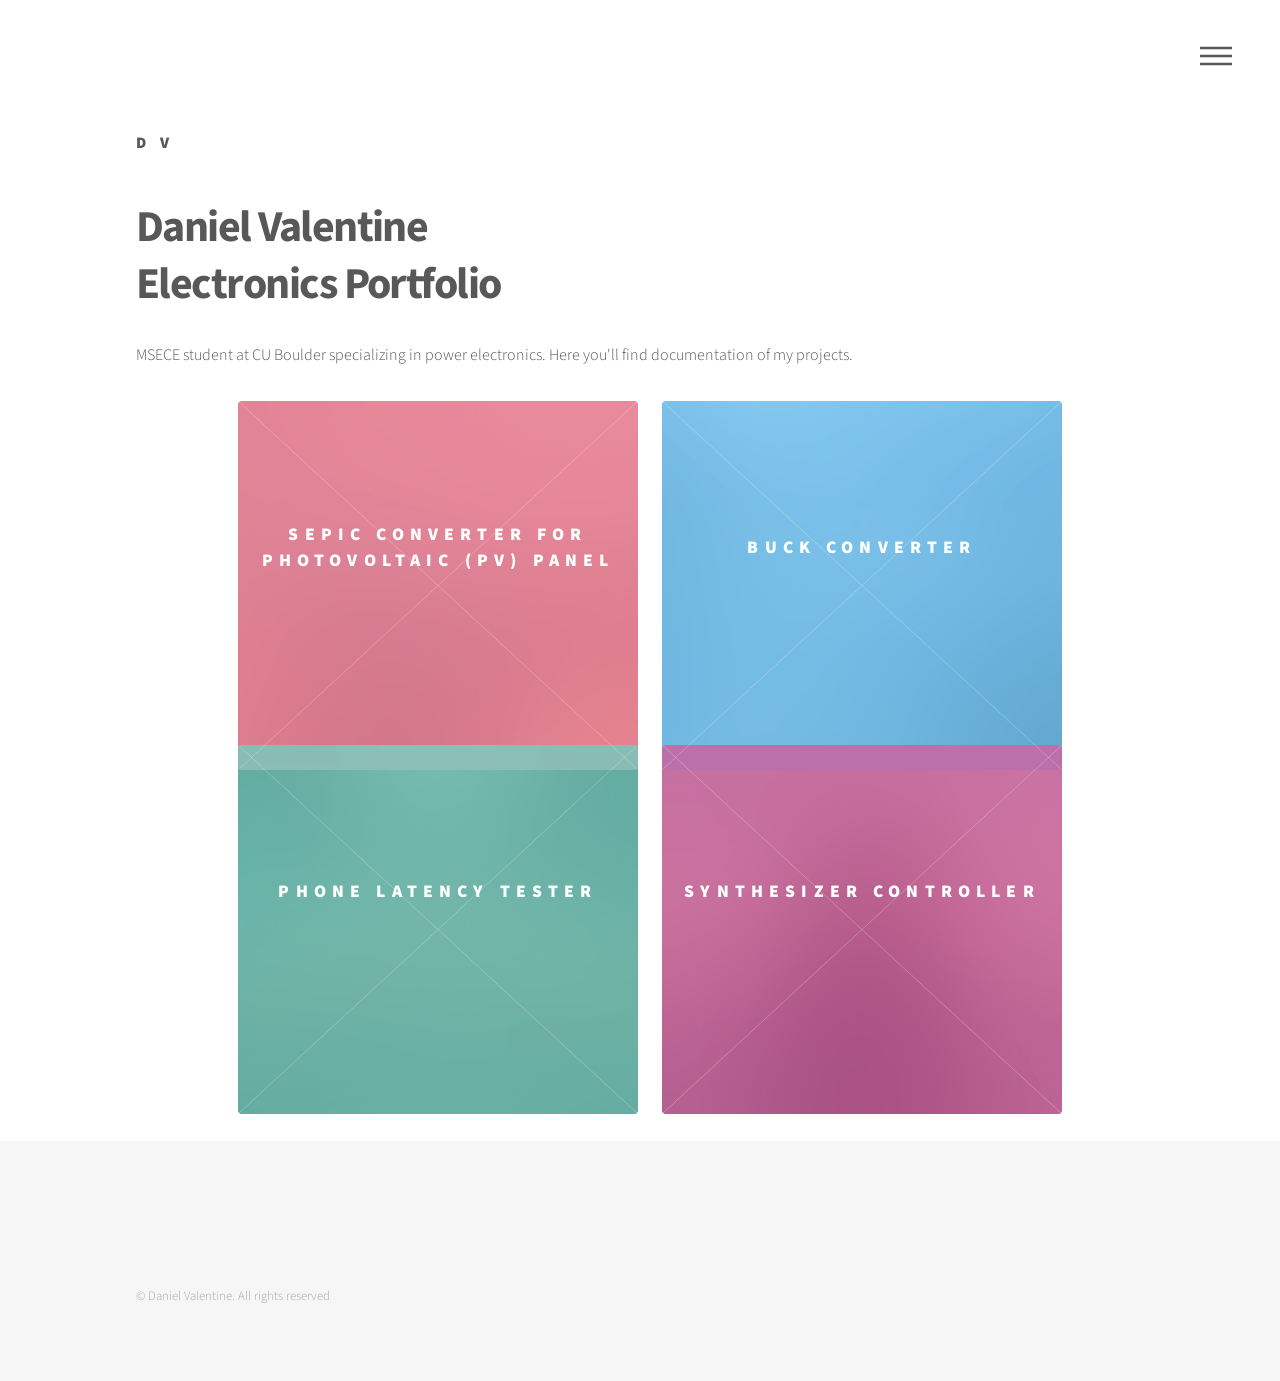
<file: index.html>
<!DOCTYPE HTML>
<html>
	<head>
		<title>Daniel Valentine | Electronics Portfolio</title>
		<meta charset="utf-8" />
		<meta name="viewport" content="width=device-width, initial-scale=1, user-scalable=no" />
		<link rel="stylesheet" href="assets/css/main.css" />
		<noscript><link rel="stylesheet" href="assets/css/noscript.css" /></noscript>
	</head>
	<body class="is-preload">
		<div id="wrapper">

			<header id="header">
				<div class="inner">
					<a href="index.html" class="logo"><span class="title">D V</span></a>
					<nav>
						<ul>
							<li><a href="#menu">Menu</a></li>
						</ul>
					</nav>
				</div>
			</header>

			<nav id="menu">
				<h2>Menu</h2>
				<ul>
					<li><a href="index.html">Home</a></li>
					<li><a href="sepic.html">SEPIC Converter</a></li>
					<li><a href="buck.html">Buck Converter</a></li>
					<li><a href="latency.html">Phone Latency Tester</a></li>
					<li><a href="synth.html">Synthesizer Controller</a></li>
				</ul>
			</nav>

			<div id="main">
				<div class="inner">
					<header>
						<h1>Daniel Valentine <br />Electronics Portfolio</h1>
						<p>MSECE student at CU Boulder specializing in power electronics. Here you'll find documentation of my projects.</p>
					</header>
					<section class="tiles">
						<article class="style1">
							<span class="image">
								<img src="images/pic01.jpg" alt="" />
							</span>
							<a href="sepic.html">
								<h2>SEPIC Converter for Photovoltaic (PV) Panel</h2>
								<div class="content">
									<p>TI F28027-controlled SEPIC with hand-wound inductors. Designed to deliver maximum power to battery from a 10W PV panel.</p>
								</div>
							</a>
						</article>
						<article class="style2">
							<span class="image">
								<img src="images/pic02.jpg" alt="" />
							</span>
							<a href="buck.html">
								<h2>Buck Converter</h2>
								<div class="content">
									<p>LM22676-based Buck Converter. 24V→5-7.5V at 1.5A.</p>
								</div>
							</a>
						</article>
						<article class="style3">
							<span class="image">
								<img src="images/pic03.jpg" alt="" />
							</span>
							<a href="latency.html">
								<h2>Phone Latency Tester</h2>
								<div class="content">
									<p>Hardware/software system measuring touch-to-audio latency on mobile devices using a C++/Bela platform and analog accelerometer, with ~226 µs resolution.</p>
								</div>
							</a>
						</article>
						<article class="style4">
							<span class="image">
								<img src="images/pic04.jpg" alt="" />
							</span>
							<a href="synth.html">
								<h2>Synthesizer Controller</h2>
								<div class="content">
									<p>12-key mechanical keyboard PCB designed in KiCad with Arduino-to-Max/MSP audio synthesis interface and MOSFET-driven ferrofluid visual display.</p>
								</div>
							</a>
						</article>
					</section>
				</div>
			</div>

			<footer id="footer">
				<div class="inner">
					<ul class="copyright">
						<li>&copy; Daniel Valentine. All rights reserved</li>
					</ul>
				</div>
			</footer>

		</div>

		<script src="assets/js/jquery.min.js"></script>
		<script src="assets/js/browser.min.js"></script>
		<script src="assets/js/breakpoints.min.js"></script>
		<script src="assets/js/util.js"></script>
		<script src="assets/js/main.js"></script>

	</body>
</html>
</file>
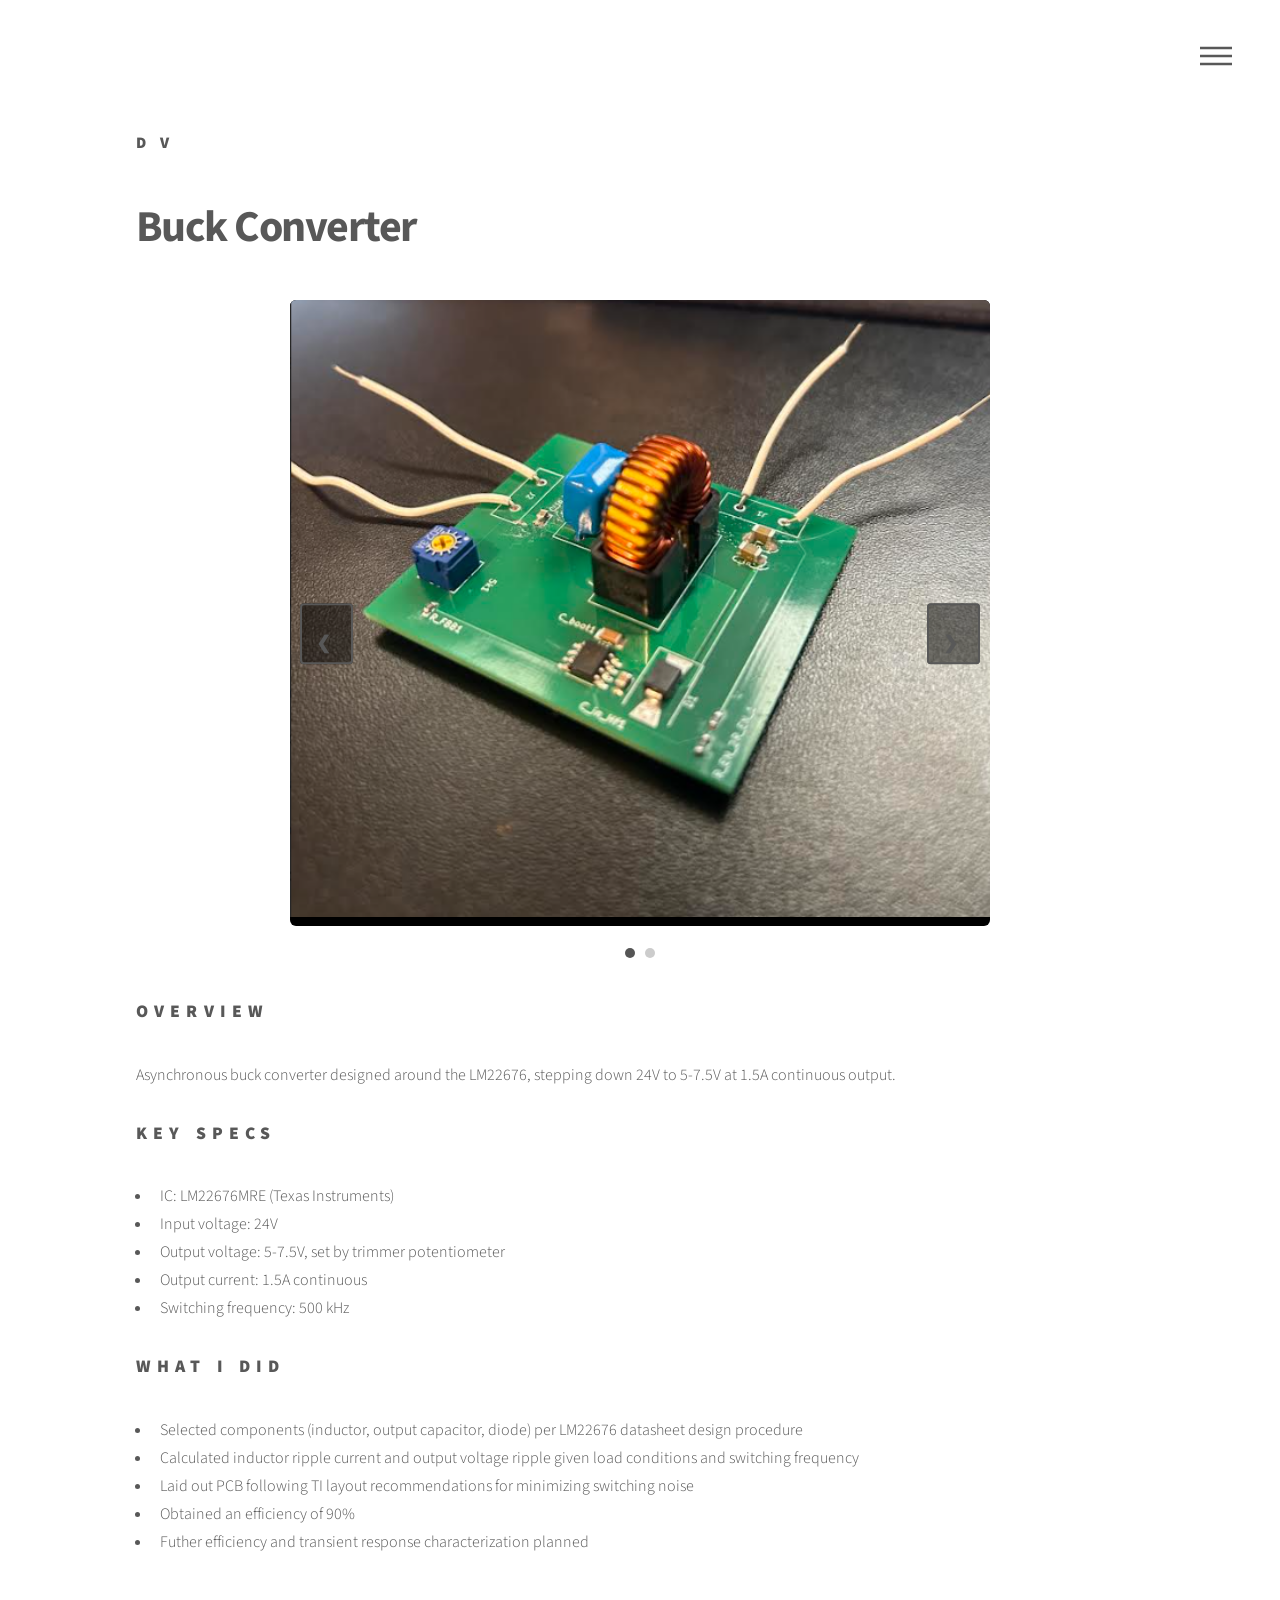
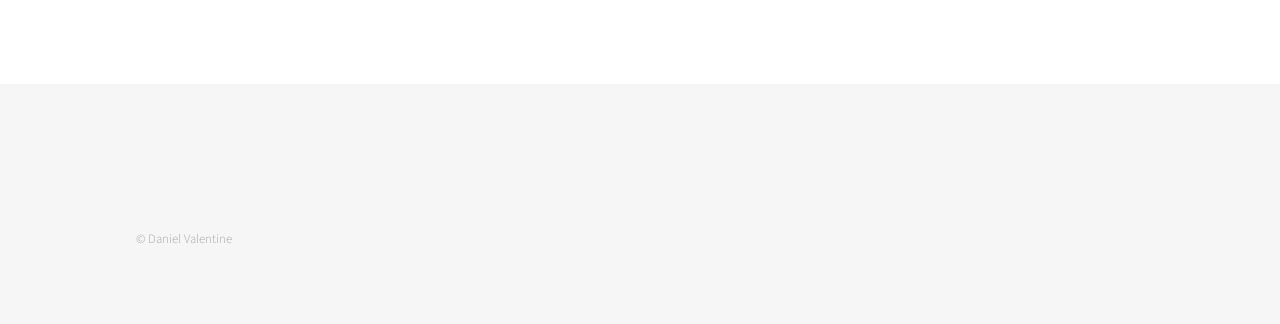
<file: buck.html>
<!DOCTYPE HTML>
<html>
	<head>
		<title>Buck Converter | Daniel Valentine</title>
		<meta charset="utf-8" />
		<meta name="viewport" content="width=device-width, initial-scale=1, user-scalable=no" />
		<link rel="stylesheet" href="assets/css/main.css" />
		<noscript><link rel="stylesheet" href="assets/css/noscript.css" /></noscript>
	</head>
	<body class="is-preload">
		<div id="wrapper">

			<header id="header">
				<div class="inner">
					<a href="index.html" class="logo"><span class="title">D V</span></a>
					<nav><ul><li><a href="#menu">Menu</a></li></ul></nav>
				</div>
			</header>

			<nav id="menu">
				<h2>Menu</h2>
				<ul>
					<li><a href="index.html">Home</a></li>
				</ul>
			</nav>

			<div id="main">
				<div class="inner">
					<h1>Buck Converter</h1>
										<div class="slideshow">
					    <div class="slides">
					        <img src="images/irl-assembley.png" class="slide active" alt="Buck converter assembled board" />
					        <img src="images/pcb_v1.png" class="slide" alt="Buck converter PCB Layout" />
					    </div>
					    <button class="slide-arrow prev" onclick="changeSlide(-1)">&#10094;</button>
					    <button class="slide-arrow next" onclick="changeSlide(1)">&#10095;</button>
					    <div class="slide-dots"></div>
					</div>

					<h2>Overview</h2>
					<p>Asynchronous buck converter designed around the LM22676, stepping down 24V to 5-7.5V at 1.5A continuous output. </p>
					<h2>Key Specs</h2>
					<ul>
						<li>IC: LM22676MRE (Texas Instruments)</li>
						<li>Input voltage: 24V</li>
						<li>Output voltage: 5-7.5V, set by trimmer potentiometer</li>
						<li>Output current: 1.5A continuous</li>
						<li>Switching frequency: 500 kHz</li>
					</ul>

					<h2>What I Did</h2>
					<ul>
						<li>Selected components (inductor, output capacitor, diode) per LM22676 datasheet design procedure</li>
						<li>Calculated inductor ripple current and output voltage ripple given load conditions and switching frequency</li>
						<li>Laid out PCB following TI layout recommendations for minimizing switching noise</li>
            			<li>Obtained an efficiency of 90%</li>
						<li>Futher efficiency and transient response characterization planned</li>
					</ul>
				</div>
			</div>

			<footer id="footer">
				<div class="inner">
					<ul class="copyright">
						<li>&copy; Daniel Valentine</li>
					</ul>
				</div>
			</footer>

		</div>
		<script src="assets/js/jquery.min.js"></script>
		<script src="assets/js/browser.min.js"></script>
		<script src="assets/js/breakpoints.min.js"></script>
		<script src="assets/js/util.js"></script>
		<script src="assets/js/main.js"></script>
	<script>
    let currentSlide = 0;
    const slides = document.querySelectorAll('.slide');
    const dotsContainer = document.querySelector('.slide-dots');

    slides.forEach((_, i) => {
        const dot = document.createElement('span');
        dot.classList.add('slide-dot');
        if (i === 0) dot.classList.add('active');
        dot.onclick = () => goToSlide(i);
        dotsContainer.appendChild(dot);
    });

    const dots = document.querySelectorAll('.slide-dot');

    function showSlide(index) {
        slides.forEach(s => s.classList.remove('active'));
        dots.forEach(d => d.classList.remove('active'));
        slides[index].classList.add('active');
        dots[index].classList.add('active');
    }

    function changeSlide(direction) {
        currentSlide = (currentSlide + direction + slides.length) % slides.length;
        showSlide(currentSlide);
    }

    function goToSlide(index) {
        currentSlide = index;
        showSlide(currentSlide);
    }
</script>
	</body>
</html>
</file>
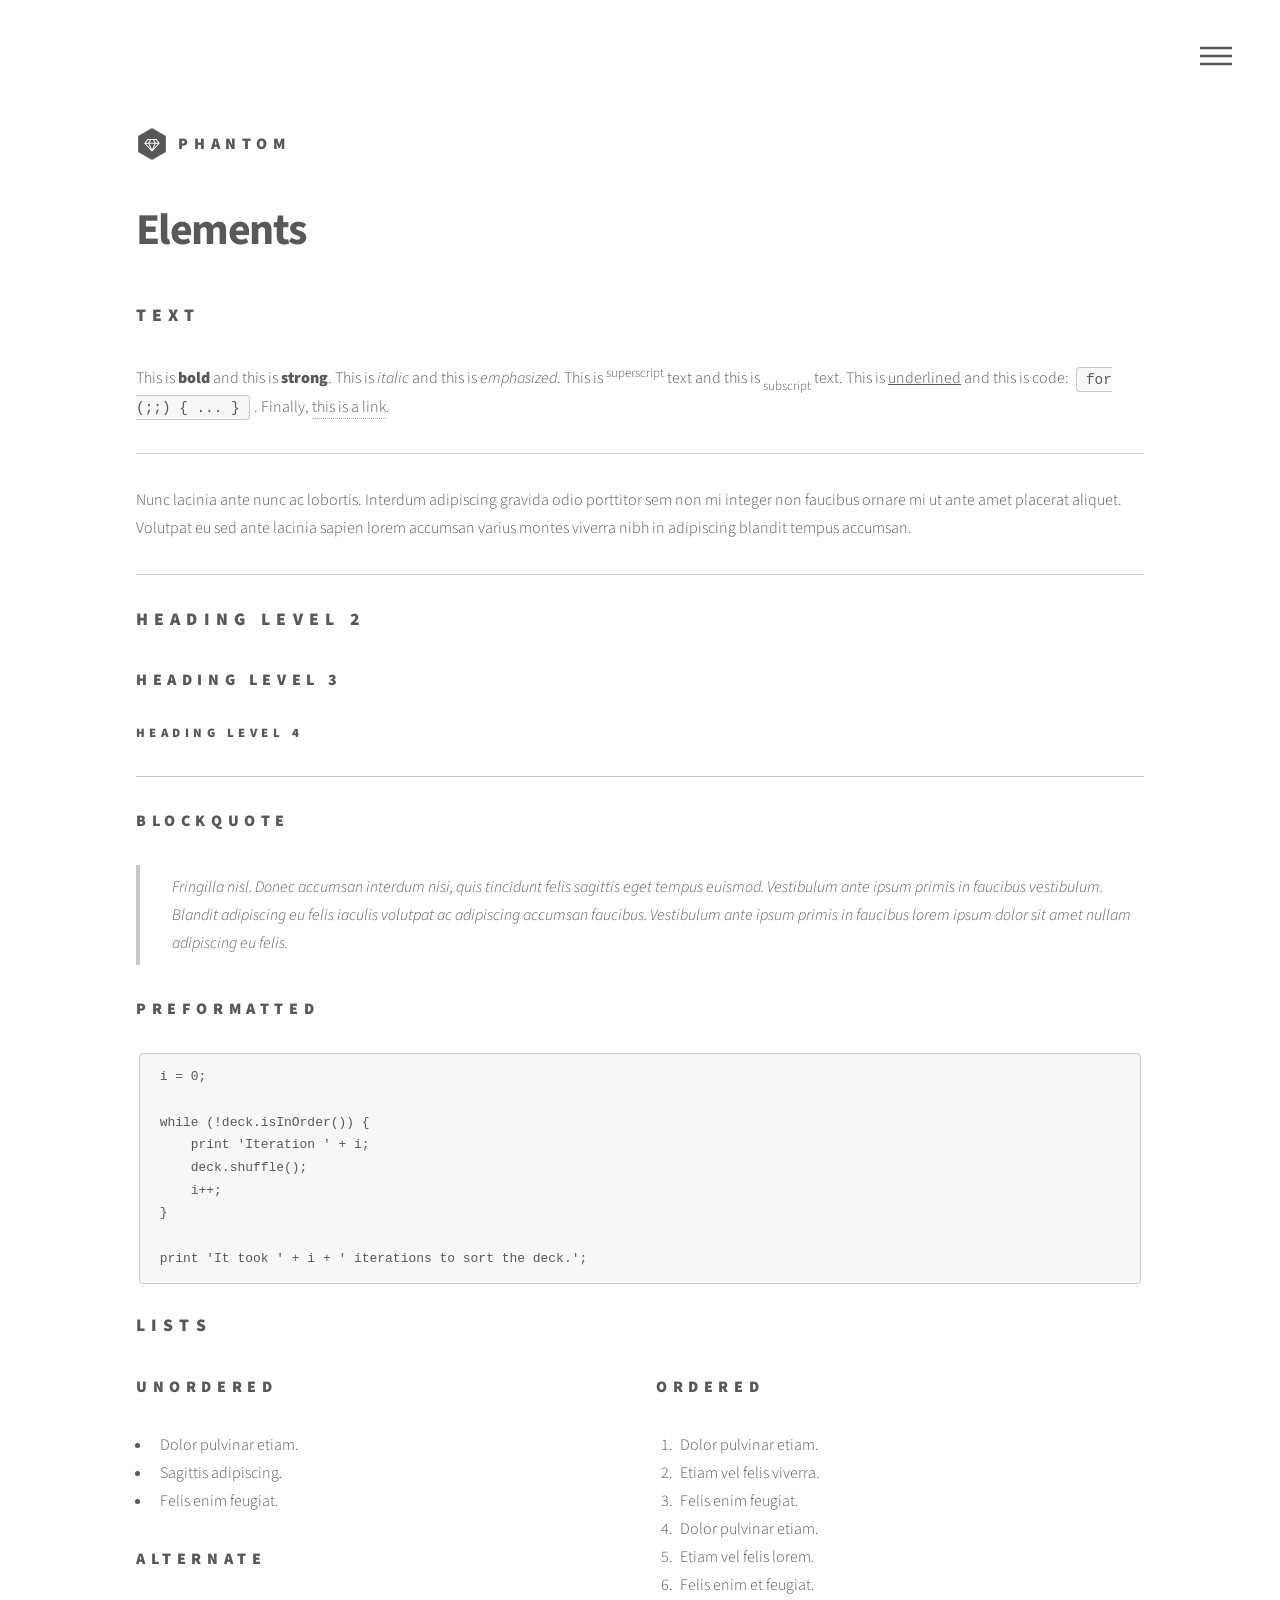
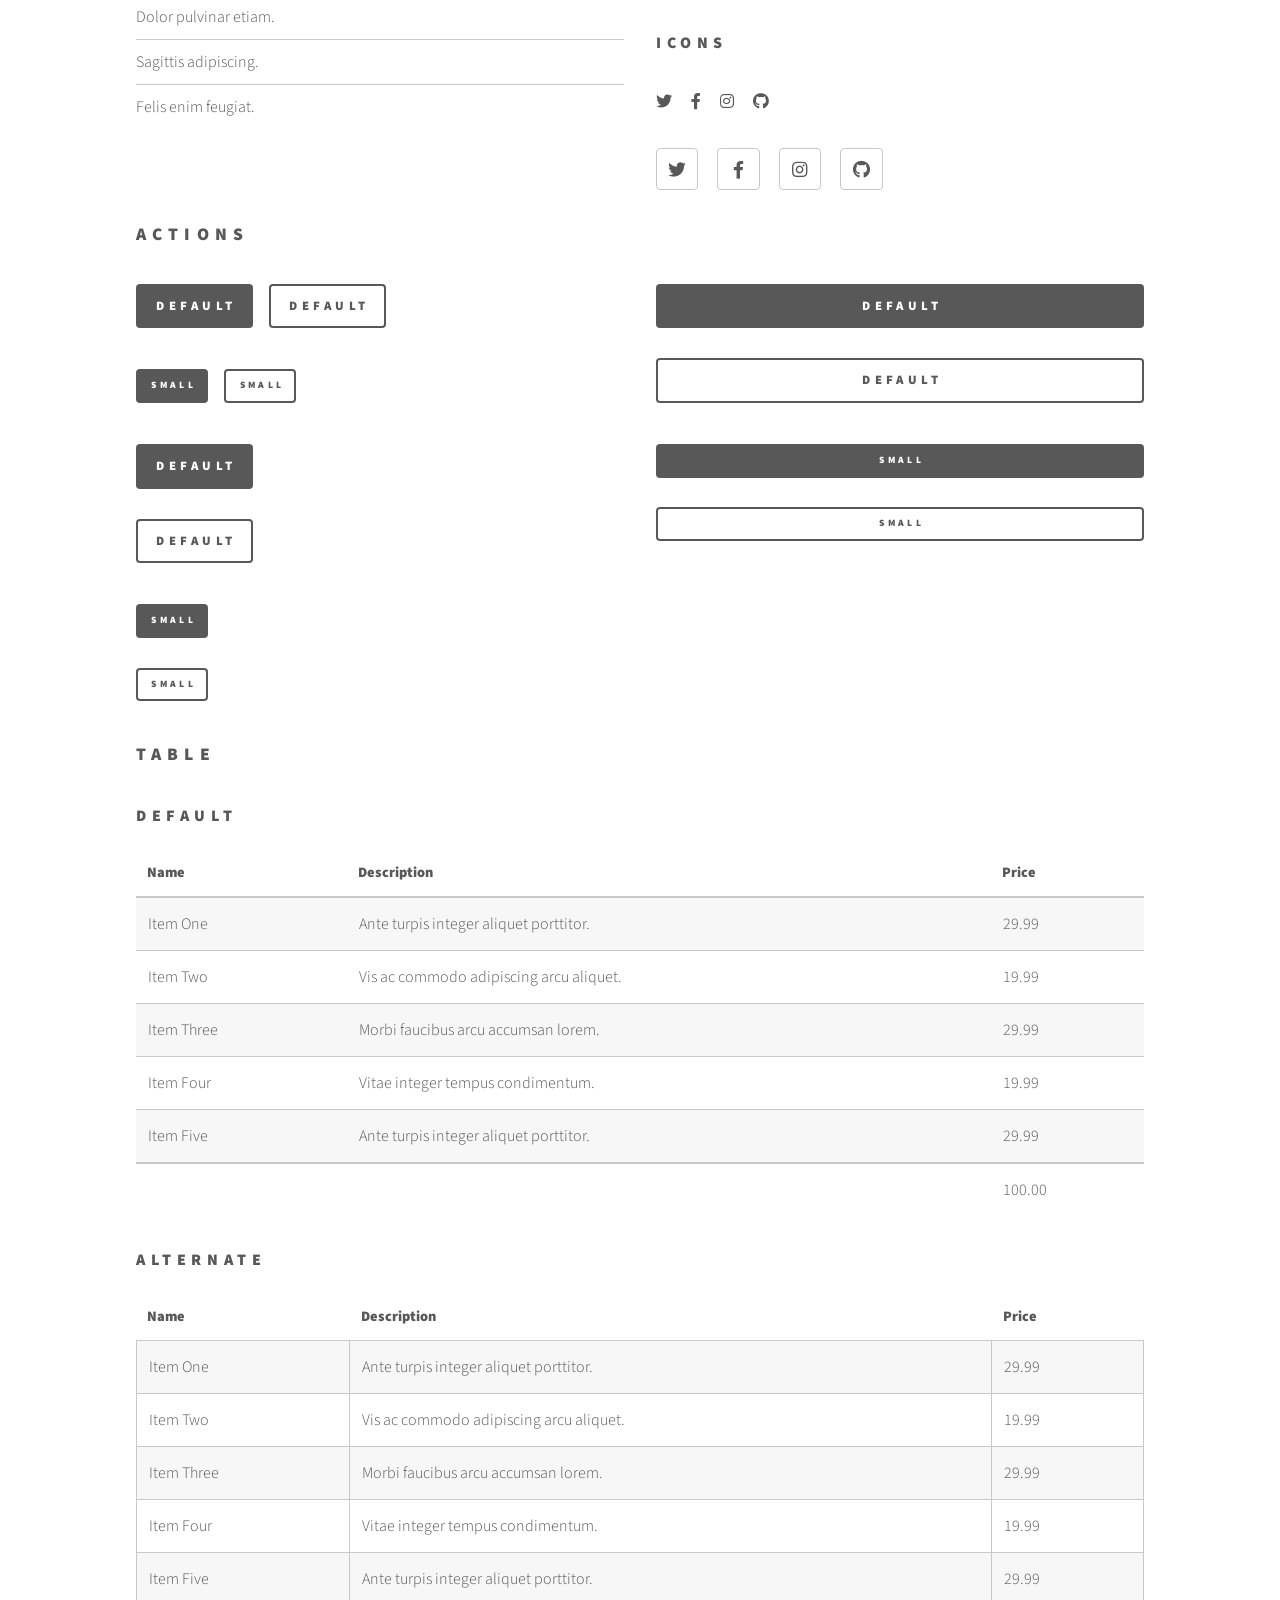
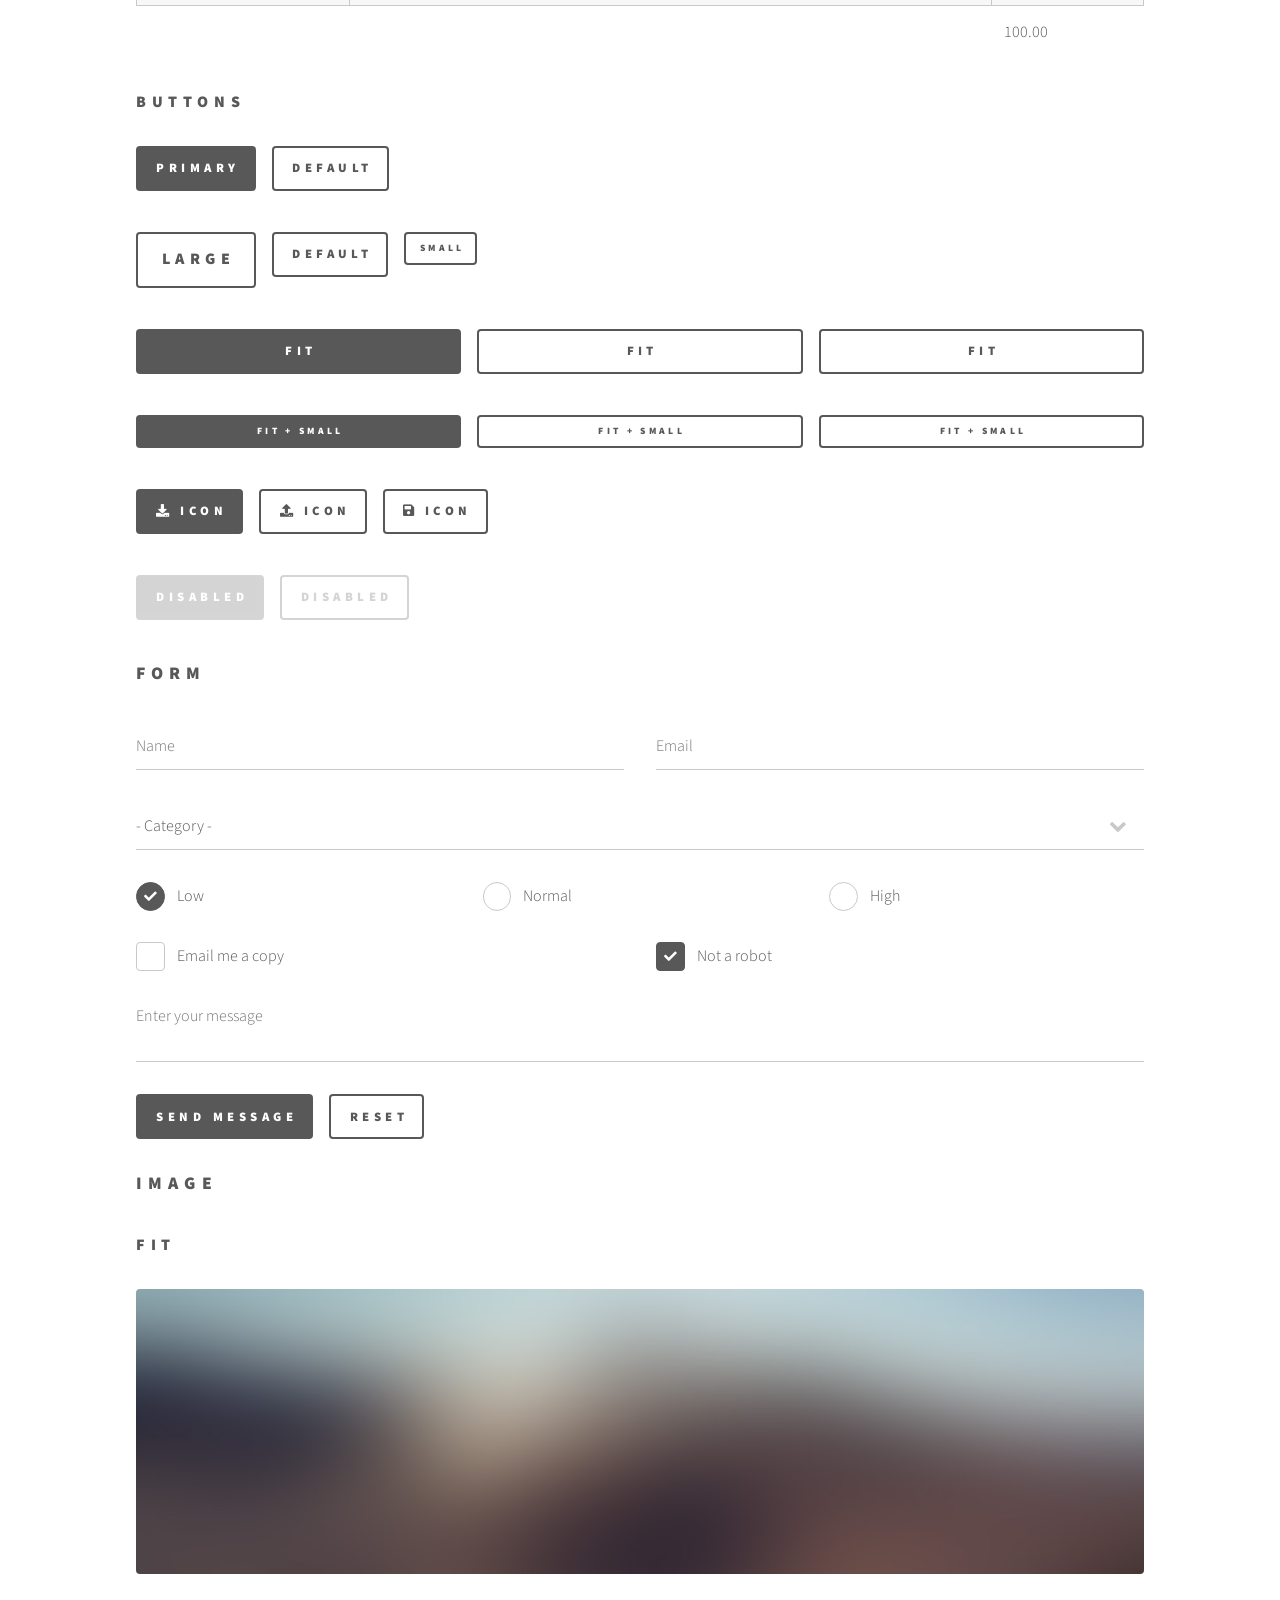
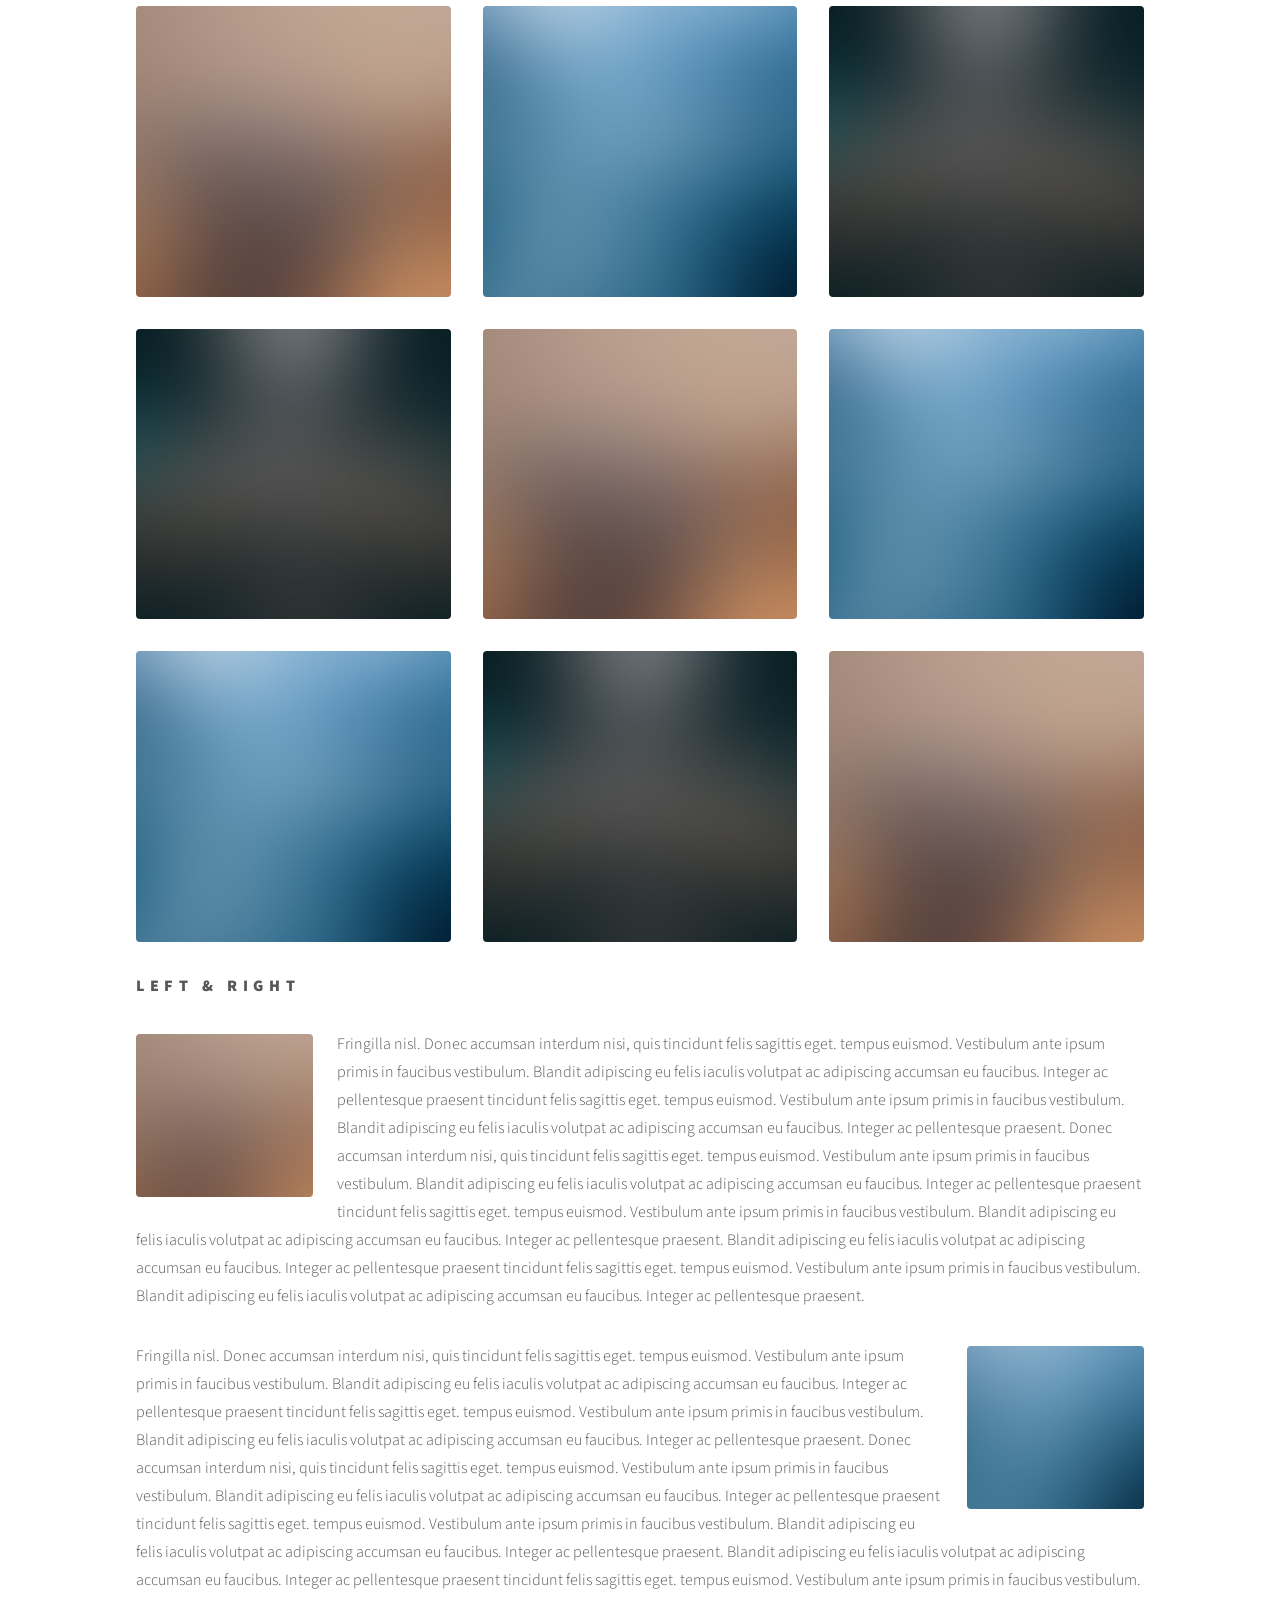
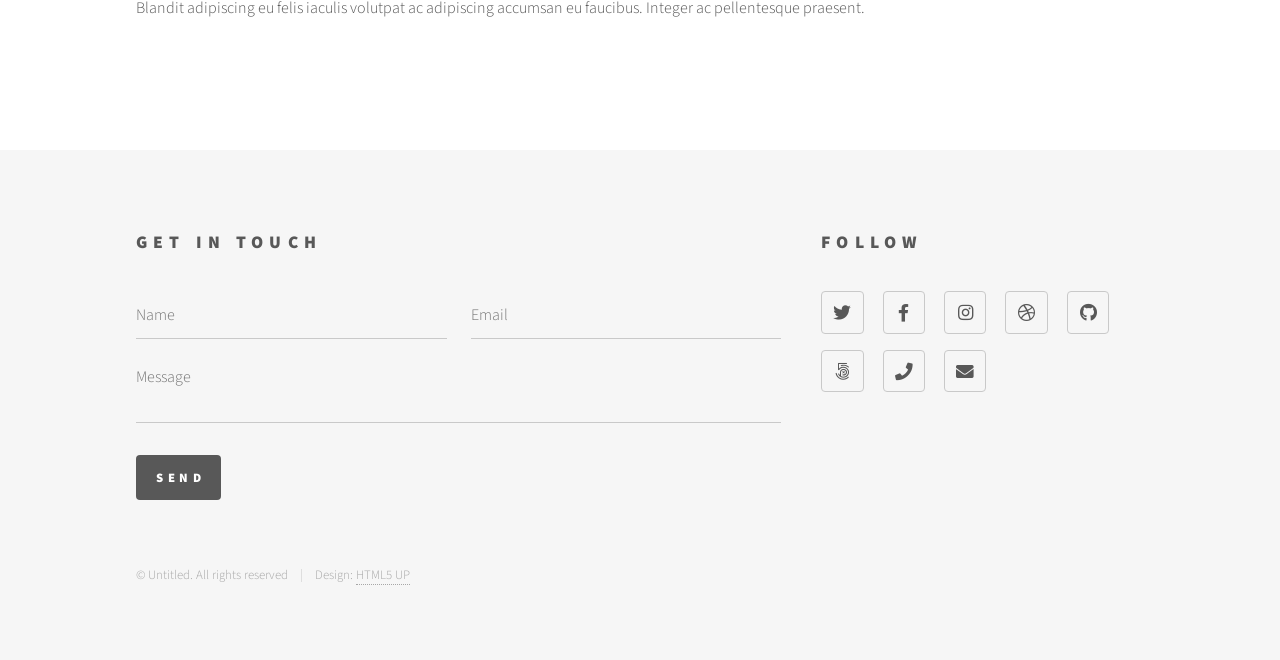
<file: elements.html>
<!DOCTYPE HTML>
<!--
	Phantom by HTML5 UP
	html5up.net | @ajlkn
	Free for personal and commercial use under the CCA 3.0 license (html5up.net/license)
-->
<html>
	<head>
		<title>Elements - Phantom by HTML5 UP</title>
		<meta charset="utf-8" />
		<meta name="viewport" content="width=device-width, initial-scale=1, user-scalable=no" />
		<link rel="stylesheet" href="assets/css/main.css" />
		<noscript><link rel="stylesheet" href="assets/css/noscript.css" /></noscript>
	</head>
	<body class="is-preload">
		<!-- Wrapper -->
			<div id="wrapper">

				<!-- Header -->
					<header id="header">
						<div class="inner">

							<!-- Logo -->
								<a href="index.html" class="logo">
									<span class="symbol"><img src="images/logo.svg" alt="" /></span><span class="title">Phantom</span>
								</a>

							<!-- Nav -->
								<nav>
									<ul>
										<li><a href="#menu">Menu</a></li>
									</ul>
								</nav>

						</div>
					</header>

				<!-- Menu -->
					<nav id="menu">
						<h2>Menu</h2>
						<ul>
							<li><a href="index.html">Home</a></li>
							<li><a href="generic.html">Ipsum veroeros</a></li>
							<li><a href="generic.html">Tempus etiam</a></li>
							<li><a href="generic.html">Consequat dolor</a></li>
							<li><a href="elements.html">Elements</a></li>
						</ul>
					</nav>

				<!-- Main -->
					<div id="main">
						<div class="inner">
							<h1>Elements</h1>

							<!-- Text -->
								<section>
									<h2>Text</h2>
									<p>This is <b>bold</b> and this is <strong>strong</strong>. This is <i>italic</i> and this is <em>emphasized</em>.
									This is <sup>superscript</sup> text and this is <sub>subscript</sub> text.
									This is <u>underlined</u> and this is code: <code>for (;;) { ... }</code>. Finally, <a href="#">this is a link</a>.</p>
									<hr />
									<p>Nunc lacinia ante nunc ac lobortis. Interdum adipiscing gravida odio porttitor sem non mi integer non faucibus ornare mi ut ante amet placerat aliquet. Volutpat eu sed ante lacinia sapien lorem accumsan varius montes viverra nibh in adipiscing blandit tempus accumsan.</p>
									<hr />
									<h2>Heading Level 2</h2>
									<h3>Heading Level 3</h3>
									<h4>Heading Level 4</h4>
									<hr />
									<h3>Blockquote</h3>
									<blockquote>Fringilla nisl. Donec accumsan interdum nisi, quis tincidunt felis sagittis eget tempus euismod. Vestibulum ante ipsum primis in faucibus vestibulum. Blandit adipiscing eu felis iaculis volutpat ac adipiscing accumsan faucibus. Vestibulum ante ipsum primis in faucibus lorem ipsum dolor sit amet nullam adipiscing eu felis.</blockquote>
									<h3>Preformatted</h3>
									<pre><code>i = 0;

while (!deck.isInOrder()) {
    print 'Iteration ' + i;
    deck.shuffle();
    i++;
}

print 'It took ' + i + ' iterations to sort the deck.';</code></pre>
								</section>

							<!-- Lists -->
								<section>
									<h2>Lists</h2>
									<div class="row">
										<div class="col-6 col-12-medium">
											<h3>Unordered</h3>
											<ul>
												<li>Dolor pulvinar etiam.</li>
												<li>Sagittis adipiscing.</li>
												<li>Felis enim feugiat.</li>
											</ul>
											<h3>Alternate</h3>
											<ul class="alt">
												<li>Dolor pulvinar etiam.</li>
												<li>Sagittis adipiscing.</li>
												<li>Felis enim feugiat.</li>
											</ul>
										</div>
										<div class="col-6 col-12-medium">
											<h3>Ordered</h3>
											<ol>
												<li>Dolor pulvinar etiam.</li>
												<li>Etiam vel felis viverra.</li>
												<li>Felis enim feugiat.</li>
												<li>Dolor pulvinar etiam.</li>
												<li>Etiam vel felis lorem.</li>
												<li>Felis enim et feugiat.</li>
											</ol>
											<h3>Icons</h3>
											<ul class="icons">
												<li><a href="#" class="icon brands style1 fa-twitter"><span class="label">Twitter</span></a></li>
												<li><a href="#" class="icon brands style1 fa-facebook-f"><span class="label">Facebook</span></a></li>
												<li><a href="#" class="icon brands style1 fa-instagram"><span class="label">Instagram</span></a></li>
												<li><a href="#" class="icon brands style1 fa-github"><span class="label">Github</span></a></li>
											</ul>
											<ul class="icons">
												<li><a href="#" class="icon brands style2 fa-twitter"><span class="label">Twitter</span></a></li>
												<li><a href="#" class="icon brands style2 fa-facebook-f"><span class="label">Facebook</span></a></li>
												<li><a href="#" class="icon brands style2 fa-instagram"><span class="label">Instagram</span></a></li>
												<li><a href="#" class="icon brands style2 fa-github"><span class="label">Github</span></a></li>
											</ul>
										</div>
									</div>
									<h2>Actions</h2>
									<div class="row">
										<div class="col-6 col-12-medium">
											<ul class="actions">
												<li><a href="#" class="button primary">Default</a></li>
												<li><a href="#" class="button">Default</a></li>
											</ul>
											<ul class="actions small">
												<li><a href="#" class="button primary small">Small</a></li>
												<li><a href="#" class="button small">Small</a></li>
											</ul>
											<ul class="actions stacked">
												<li><a href="#" class="button primary">Default</a></li>
												<li><a href="#" class="button">Default</a></li>
											</ul>
											<ul class="actions stacked">
												<li><a href="#" class="button primary small">Small</a></li>
												<li><a href="#" class="button small">Small</a></li>
											</ul>
										</div>
										<div class="col-6 col-12-medium">
											<ul class="actions stacked">
												<li><a href="#" class="button primary fit">Default</a></li>
												<li><a href="#" class="button fit">Default</a></li>
											</ul>
											<ul class="actions stacked">
												<li><a href="#" class="button primary small fit">Small</a></li>
												<li><a href="#" class="button small fit">Small</a></li>
											</ul>
										</div>
									</div>
								</section>

							<!-- Table -->
								<section>
									<h2>Table</h2>
									<h3>Default</h3>
									<div class="table-wrapper">
										<table>
											<thead>
												<tr>
													<th>Name</th>
													<th>Description</th>
													<th>Price</th>
												</tr>
											</thead>
											<tbody>
												<tr>
													<td>Item One</td>
													<td>Ante turpis integer aliquet porttitor.</td>
													<td>29.99</td>
												</tr>
												<tr>
													<td>Item Two</td>
													<td>Vis ac commodo adipiscing arcu aliquet.</td>
													<td>19.99</td>
												</tr>
												<tr>
													<td>Item Three</td>
													<td> Morbi faucibus arcu accumsan lorem.</td>
													<td>29.99</td>
												</tr>
												<tr>
													<td>Item Four</td>
													<td>Vitae integer tempus condimentum.</td>
													<td>19.99</td>
												</tr>
												<tr>
													<td>Item Five</td>
													<td>Ante turpis integer aliquet porttitor.</td>
													<td>29.99</td>
												</tr>
											</tbody>
											<tfoot>
												<tr>
													<td colspan="2"></td>
													<td>100.00</td>
												</tr>
											</tfoot>
										</table>
									</div>

									<h3>Alternate</h3>
									<div class="table-wrapper">
										<table class="alt">
											<thead>
												<tr>
													<th>Name</th>
													<th>Description</th>
													<th>Price</th>
												</tr>
											</thead>
											<tbody>
												<tr>
													<td>Item One</td>
													<td>Ante turpis integer aliquet porttitor.</td>
													<td>29.99</td>
												</tr>
												<tr>
													<td>Item Two</td>
													<td>Vis ac commodo adipiscing arcu aliquet.</td>
													<td>19.99</td>
												</tr>
												<tr>
													<td>Item Three</td>
													<td> Morbi faucibus arcu accumsan lorem.</td>
													<td>29.99</td>
												</tr>
												<tr>
													<td>Item Four</td>
													<td>Vitae integer tempus condimentum.</td>
													<td>19.99</td>
												</tr>
												<tr>
													<td>Item Five</td>
													<td>Ante turpis integer aliquet porttitor.</td>
													<td>29.99</td>
												</tr>
											</tbody>
											<tfoot>
												<tr>
													<td colspan="2"></td>
													<td>100.00</td>
												</tr>
											</tfoot>
										</table>
									</div>
								</section>

							<!-- Buttons -->
								<section>
									<h3>Buttons</h3>
									<ul class="actions">
										<li><a href="#" class="button primary">Primary</a></li>
										<li><a href="#" class="button">Default</a></li>
									</ul>
									<ul class="actions">
										<li><a href="#" class="button large">Large</a></li>
										<li><a href="#" class="button">Default</a></li>
										<li><a href="#" class="button small">Small</a></li>
									</ul>
									<ul class="actions fit">
										<li><a href="#" class="button primary fit">Fit</a></li>
										<li><a href="#" class="button fit">Fit</a></li>
										<li><a href="#" class="button fit">Fit</a></li>
									</ul>
									<ul class="actions fit small">
										<li><a href="#" class="button primary fit small">Fit + Small</a></li>
										<li><a href="#" class="button fit small">Fit + Small</a></li>
										<li><a href="#" class="button fit small">Fit + Small</a></li>
									</ul>
									<ul class="actions">
										<li><a href="#" class="button primary icon solid fa-download">Icon</a></li>
										<li><a href="#" class="button icon solid fa-upload">Icon</a></li>
										<li><a href="#" class="button icon solid fa-save">Icon</a></li>
									</ul>
									<ul class="actions">
										<li><span class="button primary disabled">Disabled</span></li>
										<li><span class="button disabled">Disabled</span></li>
									</ul>
								</section>

							<!-- Form -->
								<section>
									<h2>Form</h2>
									<form method="post" action="#">
										<div class="row gtr-uniform">
											<div class="col-6 col-12-xsmall">
												<input type="text" name="demo-name" id="demo-name" value="" placeholder="Name" />
											</div>
											<div class="col-6 col-12-xsmall">
												<input type="email" name="demo-email" id="demo-email" value="" placeholder="Email" />
											</div>
											<div class="col-12">
												<select name="demo-category" id="demo-category">
													<option value="">- Category -</option>
													<option value="1">Manufacturing</option>
													<option value="1">Shipping</option>
													<option value="1">Administration</option>
													<option value="1">Human Resources</option>
												</select>
											</div>
											<div class="col-4 col-12-small">
												<input type="radio" id="demo-priority-low" name="demo-priority" checked>
												<label for="demo-priority-low">Low</label>
											</div>
											<div class="col-4 col-12-small">
												<input type="radio" id="demo-priority-normal" name="demo-priority">
												<label for="demo-priority-normal">Normal</label>
											</div>
											<div class="col-4 col-12-small">
												<input type="radio" id="demo-priority-high" name="demo-priority">
												<label for="demo-priority-high">High</label>
											</div>
											<div class="col-6 col-12-small">
												<input type="checkbox" id="demo-copy" name="demo-copy">
												<label for="demo-copy">Email me a copy</label>
											</div>
											<div class="col-6 col-12-small">
												<input type="checkbox" id="demo-human" name="demo-human" checked>
												<label for="demo-human">Not a robot</label>
											</div>
											<div class="col-12">
												<textarea name="demo-message" id="demo-message" placeholder="Enter your message" rows="6"></textarea>
											</div>
											<div class="col-12">
												<ul class="actions">
													<li><input type="submit" value="Send Message" class="primary" /></li>
													<li><input type="reset" value="Reset" /></li>
												</ul>
											</div>
										</div>
									</form>
								</section>

							<!-- Image -->
								<section>
									<h2>Image</h2>
									<h3>Fit</h3>
									<div class="box alt">
										<div class="row gtr-uniform">
											<div class="col-12"><span class="image fit"><img src="images/pic13.jpg" alt="" /></span></div>
											<div class="col-4"><span class="image fit"><img src="images/pic01.jpg" alt="" /></span></div>
											<div class="col-4"><span class="image fit"><img src="images/pic02.jpg" alt="" /></span></div>
											<div class="col-4"><span class="image fit"><img src="images/pic03.jpg" alt="" /></span></div>
											<div class="col-4"><span class="image fit"><img src="images/pic03.jpg" alt="" /></span></div>
											<div class="col-4"><span class="image fit"><img src="images/pic01.jpg" alt="" /></span></div>
											<div class="col-4"><span class="image fit"><img src="images/pic02.jpg" alt="" /></span></div>
											<div class="col-4"><span class="image fit"><img src="images/pic02.jpg" alt="" /></span></div>
											<div class="col-4"><span class="image fit"><img src="images/pic03.jpg" alt="" /></span></div>
											<div class="col-4"><span class="image fit"><img src="images/pic01.jpg" alt="" /></span></div>
										</div>
									</div>
									<h3>Left &amp; Right</h3>
									<p><span class="image left"><img src="images/pic14.jpg" alt="" /></span>Fringilla nisl. Donec accumsan interdum nisi, quis tincidunt felis sagittis eget. tempus euismod. Vestibulum ante ipsum primis in faucibus vestibulum. Blandit adipiscing eu felis iaculis volutpat ac adipiscing accumsan eu faucibus. Integer ac pellentesque praesent tincidunt felis sagittis eget. tempus euismod. Vestibulum ante ipsum primis in faucibus vestibulum. Blandit adipiscing eu felis iaculis volutpat ac adipiscing accumsan eu faucibus. Integer ac pellentesque praesent. Donec accumsan interdum nisi, quis tincidunt felis sagittis eget. tempus euismod. Vestibulum ante ipsum primis in faucibus vestibulum. Blandit adipiscing eu felis iaculis volutpat ac adipiscing accumsan eu faucibus. Integer ac pellentesque praesent tincidunt felis sagittis eget. tempus euismod. Vestibulum ante ipsum primis in faucibus vestibulum. Blandit adipiscing eu felis iaculis volutpat ac adipiscing accumsan eu faucibus. Integer ac pellentesque praesent. Blandit adipiscing eu felis iaculis volutpat ac adipiscing accumsan eu faucibus. Integer ac pellentesque praesent tincidunt felis sagittis eget. tempus euismod. Vestibulum ante ipsum primis in faucibus vestibulum. Blandit adipiscing eu felis iaculis volutpat ac adipiscing accumsan eu faucibus. Integer ac pellentesque praesent.</p>
									<p><span class="image right"><img src="images/pic15.jpg" alt="" /></span>Fringilla nisl. Donec accumsan interdum nisi, quis tincidunt felis sagittis eget. tempus euismod. Vestibulum ante ipsum primis in faucibus vestibulum. Blandit adipiscing eu felis iaculis volutpat ac adipiscing accumsan eu faucibus. Integer ac pellentesque praesent tincidunt felis sagittis eget. tempus euismod. Vestibulum ante ipsum primis in faucibus vestibulum. Blandit adipiscing eu felis iaculis volutpat ac adipiscing accumsan eu faucibus. Integer ac pellentesque praesent. Donec accumsan interdum nisi, quis tincidunt felis sagittis eget. tempus euismod. Vestibulum ante ipsum primis in faucibus vestibulum. Blandit adipiscing eu felis iaculis volutpat ac adipiscing accumsan eu faucibus. Integer ac pellentesque praesent tincidunt felis sagittis eget. tempus euismod. Vestibulum ante ipsum primis in faucibus vestibulum. Blandit adipiscing eu felis iaculis volutpat ac adipiscing accumsan eu faucibus. Integer ac pellentesque praesent. Blandit adipiscing eu felis iaculis volutpat ac adipiscing accumsan eu faucibus. Integer ac pellentesque praesent tincidunt felis sagittis eget. tempus euismod. Vestibulum ante ipsum primis in faucibus vestibulum. Blandit adipiscing eu felis iaculis volutpat ac adipiscing accumsan eu faucibus. Integer ac pellentesque praesent.</p>
								</section>

						</div>
					</div>

				<!-- Footer -->
					<footer id="footer">
						<div class="inner">
							<section>
								<h2>Get in touch</h2>
								<form method="post" action="#">
									<div class="fields">
										<div class="field half">
											<input type="text" name="name" id="name" placeholder="Name" />
										</div>
										<div class="field half">
											<input type="email" name="email" id="email" placeholder="Email" />
										</div>
										<div class="field">
											<textarea name="message" id="message" placeholder="Message"></textarea>
										</div>
									</div>
									<ul class="actions">
										<li><input type="submit" value="Send" class="primary" /></li>
									</ul>
								</form>
							</section>
							<section>
								<h2>Follow</h2>
								<ul class="icons">
									<li><a href="#" class="icon brands style2 fa-twitter"><span class="label">Twitter</span></a></li>
									<li><a href="#" class="icon brands style2 fa-facebook-f"><span class="label">Facebook</span></a></li>
									<li><a href="#" class="icon brands style2 fa-instagram"><span class="label">Instagram</span></a></li>
									<li><a href="#" class="icon brands style2 fa-dribbble"><span class="label">Dribbble</span></a></li>
									<li><a href="#" class="icon brands style2 fa-github"><span class="label">GitHub</span></a></li>
									<li><a href="#" class="icon brands style2 fa-500px"><span class="label">500px</span></a></li>
									<li><a href="#" class="icon solid style2 fa-phone"><span class="label">Phone</span></a></li>
									<li><a href="#" class="icon solid style2 fa-envelope"><span class="label">Email</span></a></li>
								</ul>
							</section>
							<ul class="copyright">
								<li>&copy; Untitled. All rights reserved</li><li>Design: <a href="http://html5up.net">HTML5 UP</a></li>
							</ul>
						</div>
					</footer>

			</div>

		<!-- Scripts -->
			<script src="assets/js/jquery.min.js"></script>
			<script src="assets/js/browser.min.js"></script>
			<script src="assets/js/breakpoints.min.js"></script>
			<script src="assets/js/util.js"></script>
			<script src="assets/js/main.js"></script>

	</body>
</html>
</file>
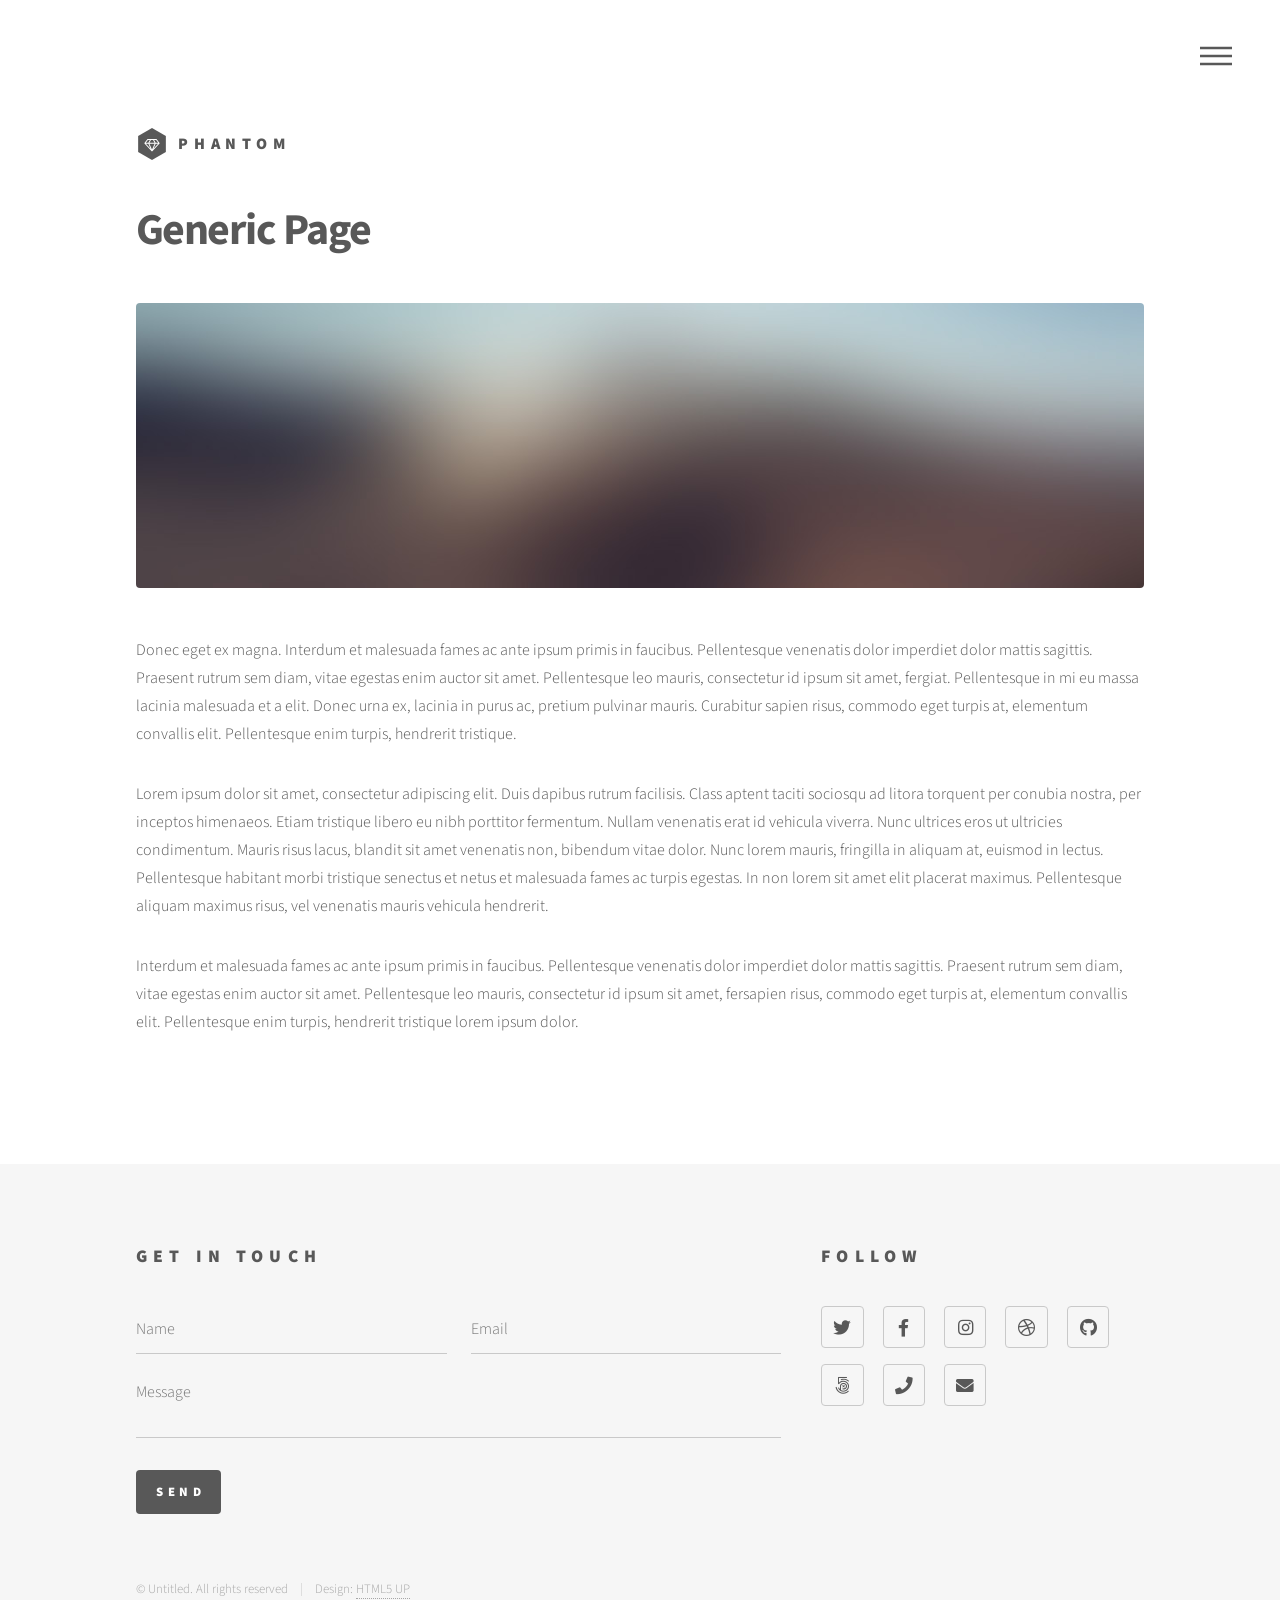
<file: generic.html>
<!DOCTYPE HTML>
<!--
	Phantom by HTML5 UP
	html5up.net | @ajlkn
	Free for personal and commercial use under the CCA 3.0 license (html5up.net/license)
-->
<html>
	<head>
		<title>Generic - Phantom by HTML5 UP</title>
		<meta charset="utf-8" />
		<meta name="viewport" content="width=device-width, initial-scale=1, user-scalable=no" />
		<link rel="stylesheet" href="assets/css/main.css" />
		<noscript><link rel="stylesheet" href="assets/css/noscript.css" /></noscript>
	</head>
	<body class="is-preload">
		<!-- Wrapper -->
			<div id="wrapper">

				<!-- Header -->
					<header id="header">
						<div class="inner">

							<!-- Logo -->
								<a href="index.html" class="logo">
									<span class="symbol"><img src="images/logo.svg" alt="" /></span><span class="title">Phantom</span>
								</a>

							<!-- Nav -->
								<nav>
									<ul>
										<li><a href="#menu">Menu</a></li>
									</ul>
								</nav>

						</div>
					</header>

				<!-- Menu -->
					<nav id="menu">
						<h2>Menu</h2>
						<ul>
							<li><a href="index.html">Home</a></li>
							<li><a href="generic.html">Ipsum veroeros</a></li>
							<li><a href="generic.html">Tempus etiam</a></li>
							<li><a href="generic.html">Consequat dolor</a></li>
							<li><a href="elements.html">Elements</a></li>
						</ul>
					</nav>

				<!-- Main -->
					<div id="main">
						<div class="inner">
							<h1>Generic Page</h1>
							<span class="image main"><img src="images/pic13.jpg" alt="" /></span>
							<p>Donec eget ex magna. Interdum et malesuada fames ac ante ipsum primis in faucibus. Pellentesque venenatis dolor imperdiet dolor mattis sagittis. Praesent rutrum sem diam, vitae egestas enim auctor sit amet. Pellentesque leo mauris, consectetur id ipsum sit amet, fergiat. Pellentesque in mi eu massa lacinia malesuada et a elit. Donec urna ex, lacinia in purus ac, pretium pulvinar mauris. Curabitur sapien risus, commodo eget turpis at, elementum convallis elit. Pellentesque enim turpis, hendrerit tristique.</p>
							<p>Lorem ipsum dolor sit amet, consectetur adipiscing elit. Duis dapibus rutrum facilisis. Class aptent taciti sociosqu ad litora torquent per conubia nostra, per inceptos himenaeos. Etiam tristique libero eu nibh porttitor fermentum. Nullam venenatis erat id vehicula viverra. Nunc ultrices eros ut ultricies condimentum. Mauris risus lacus, blandit sit amet venenatis non, bibendum vitae dolor. Nunc lorem mauris, fringilla in aliquam at, euismod in lectus. Pellentesque habitant morbi tristique senectus et netus et malesuada fames ac turpis egestas. In non lorem sit amet elit placerat maximus. Pellentesque aliquam maximus risus, vel venenatis mauris vehicula hendrerit.</p>
							<p>Interdum et malesuada fames ac ante ipsum primis in faucibus. Pellentesque venenatis dolor imperdiet dolor mattis sagittis. Praesent rutrum sem diam, vitae egestas enim auctor sit amet. Pellentesque leo mauris, consectetur id ipsum sit amet, fersapien risus, commodo eget turpis at, elementum convallis elit. Pellentesque enim turpis, hendrerit tristique lorem ipsum dolor.</p>
						</div>
					</div>

				<!-- Footer -->
					<footer id="footer">
						<div class="inner">
							<section>
								<h2>Get in touch</h2>
								<form method="post" action="#">
									<div class="fields">
										<div class="field half">
											<input type="text" name="name" id="name" placeholder="Name" />
										</div>
										<div class="field half">
											<input type="email" name="email" id="email" placeholder="Email" />
										</div>
										<div class="field">
											<textarea name="message" id="message" placeholder="Message"></textarea>
										</div>
									</div>
									<ul class="actions">
										<li><input type="submit" value="Send" class="primary" /></li>
									</ul>
								</form>
							</section>
							<section>
								<h2>Follow</h2>
								<ul class="icons">
									<li><a href="#" class="icon brands style2 fa-twitter"><span class="label">Twitter</span></a></li>
									<li><a href="#" class="icon brands style2 fa-facebook-f"><span class="label">Facebook</span></a></li>
									<li><a href="#" class="icon brands style2 fa-instagram"><span class="label">Instagram</span></a></li>
									<li><a href="#" class="icon brands style2 fa-dribbble"><span class="label">Dribbble</span></a></li>
									<li><a href="#" class="icon brands style2 fa-github"><span class="label">GitHub</span></a></li>
									<li><a href="#" class="icon brands style2 fa-500px"><span class="label">500px</span></a></li>
									<li><a href="#" class="icon solid style2 fa-phone"><span class="label">Phone</span></a></li>
									<li><a href="#" class="icon solid style2 fa-envelope"><span class="label">Email</span></a></li>
								</ul>
							</section>
							<ul class="copyright">
								<li>&copy; Untitled. All rights reserved</li><li>Design: <a href="http://html5up.net">HTML5 UP</a></li>
							</ul>
						</div>
					</footer>

			</div>

		<!-- Scripts -->
			<script src="assets/js/jquery.min.js"></script>
			<script src="assets/js/browser.min.js"></script>
			<script src="assets/js/breakpoints.min.js"></script>
			<script src="assets/js/util.js"></script>
			<script src="assets/js/main.js"></script>

	</body>
</html>
</file>
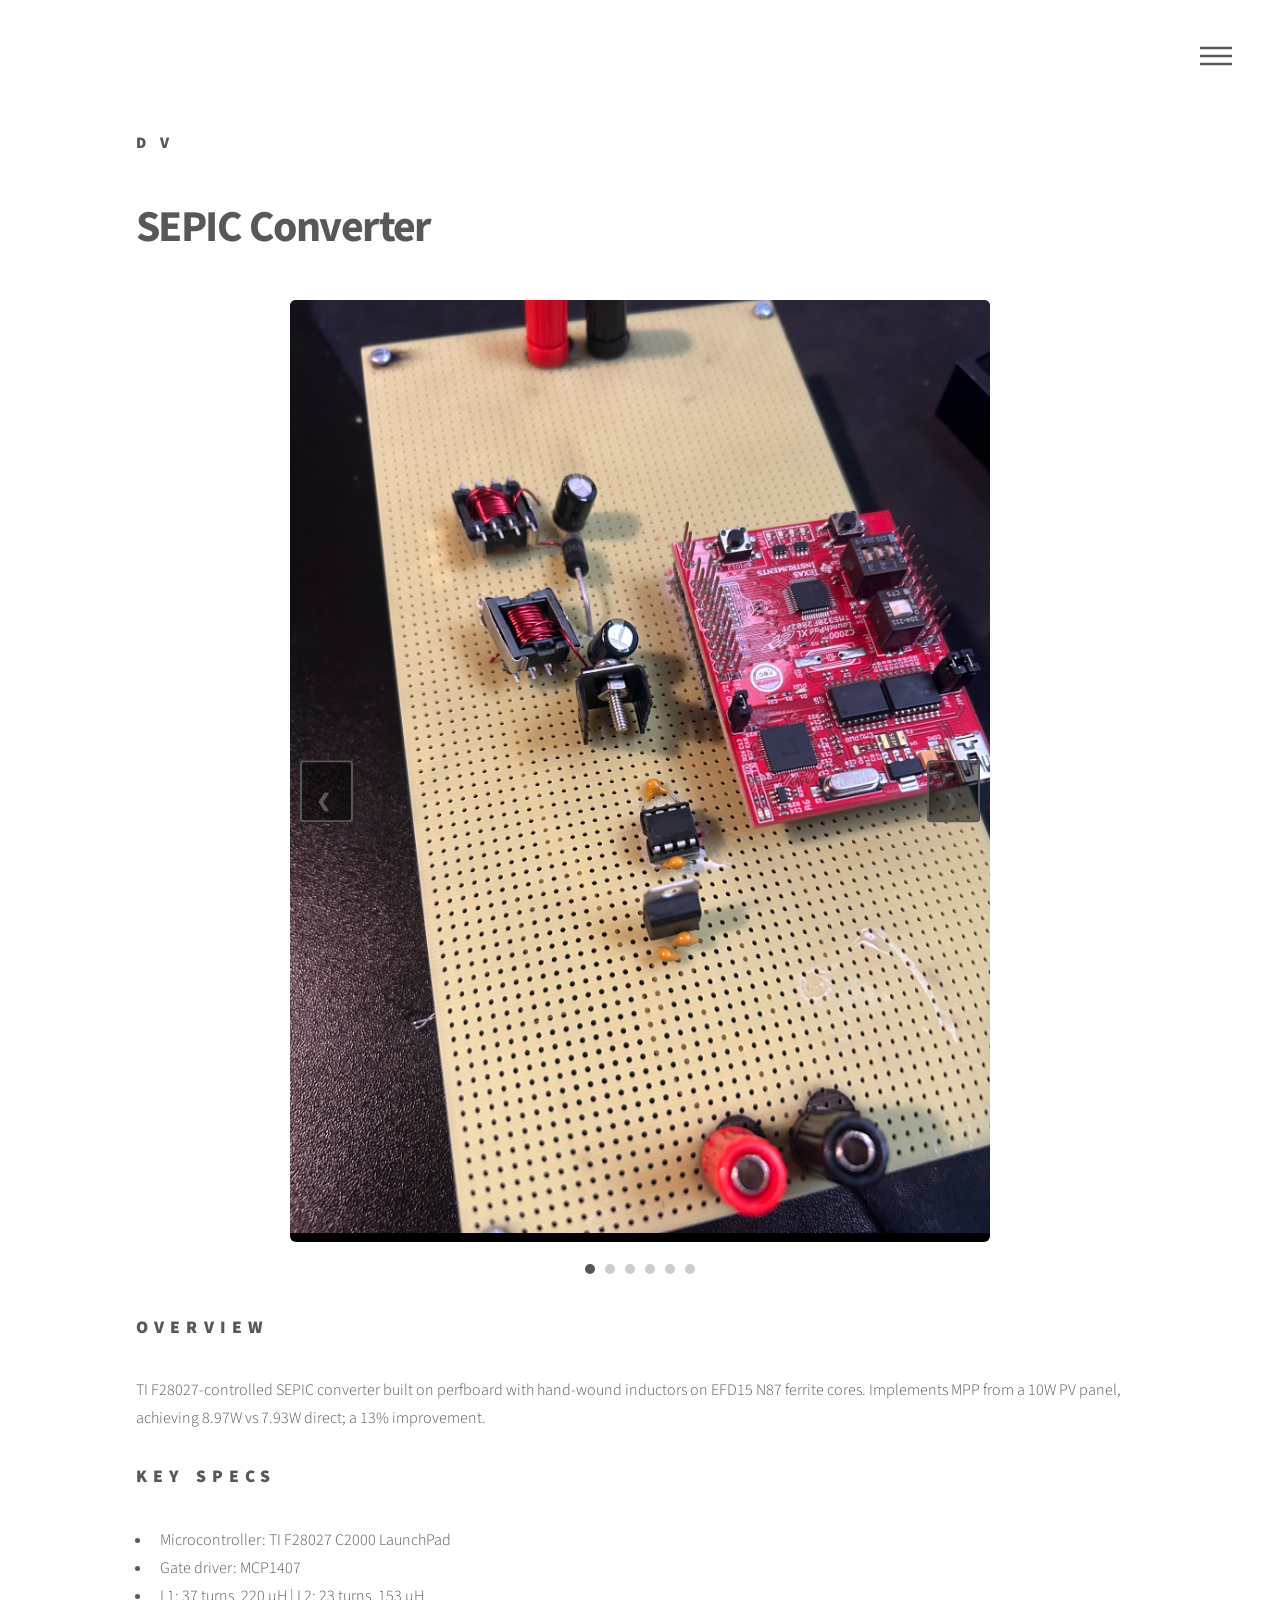
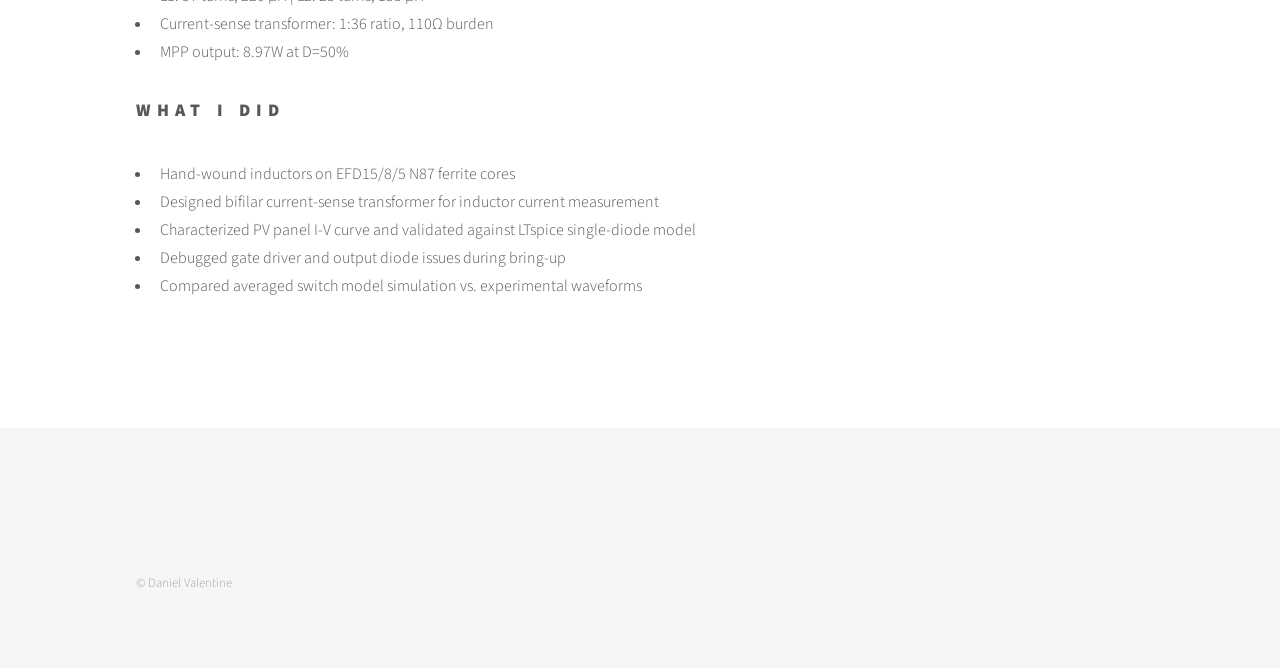
<file: sepic.html>
<!DOCTYPE HTML>
<html>
	<head>
		<title>SEPIC Converter | Daniel Valentine</title>
		<meta charset="utf-8" />
		<meta name="viewport" content="width=device-width, initial-scale=1, user-scalable=no" />
		<link rel="stylesheet" href="assets/css/main.css" />
		<noscript><link rel="stylesheet" href="assets/css/noscript.css" /></noscript>
	</head>
	<body class="is-preload">
		<div id="wrapper">
			<header id="header">
				<div class="inner">
					<a href="index.html" class="logo"><span class="title">D V</span></a>
					<nav><ul><li><a href="#menu">Menu</a></li></ul></nav>
				</div>
			</header>
			<nav id="menu">
				<h2>Menu</h2>
				<ul>
					<li><a href="index.html">Home</a></li>
				</ul>
			</nav>
			<div id="main">
				<div class="inner">
					<h1>SEPIC Converter</h1>

					<div class="slideshow">
					    <div class="slides">
					        <img src="images/sepic-top.jpeg" class="slide active" alt="SEPIC converter top view" />
					        <img src="images/sepic-kicad.png" class="slide" alt="SEPIC KiCad schematic" />
					        <img src="images/current-sense.jpeg" class="slide" alt="Current sense transformer" />
					        <img src="images/PV-Panel-I-V-Characteristic.png" class="slide" alt="PV panel I-V characteristic" />
					        <img src="images/PV-Power-vs.-Duty-Cycle.png" class="slide" alt="PV power vs duty cycle" />
					        <img src="images/PV-Sim.png" class="slide" alt="LTspice simulation" />
					    </div>
					    <button class="slide-arrow prev" onclick="changeSlide(-1)">&#10094;</button>
					    <button class="slide-arrow next" onclick="changeSlide(1)">&#10095;</button>
					    <div class="slide-dots"></div>
					</div>

					<h2>Overview</h2>
					<p>TI F28027-controlled SEPIC converter built on perfboard with hand-wound inductors on EFD15 N87 ferrite cores. Implements MPP from a 10W PV panel, achieving 8.97W vs 7.93W direct; a 13% improvement.</p>
					<h2>Key Specs</h2>
					<ul>
						<li>Microcontroller: TI F28027 C2000 LaunchPad</li>
						<li>Gate driver: MCP1407</li>
						<li>L1: 37 turns, 220 µH | L2: 23 turns, 153 µH</li>
						<li>Current-sense transformer: 1:36 ratio, 110Ω burden</li>
						<li>MPP output: 8.97W at D=50%</li>
					</ul>
					<h2>What I Did</h2>
					<ul>
						<li>Hand-wound inductors on EFD15/8/5 N87 ferrite cores</li>
						<li>Designed bifilar current-sense transformer for inductor current measurement</li>
						<li>Characterized PV panel I-V curve and validated against LTspice single-diode model</li>
						<li>Debugged gate driver and output diode issues during bring-up</li>
						<li>Compared averaged switch model simulation vs. experimental waveforms</li>
					</ul>
				</div>
			</div>
			<footer id="footer">
				<div class="inner">
					<ul class="copyright">
						<li>&copy; Daniel Valentine</li>
					</ul>
				</div>
			</footer>
		</div>
		<script src="assets/js/jquery.min.js"></script>
		<script src="assets/js/browser.min.js"></script>
		<script src="assets/js/breakpoints.min.js"></script>
		<script src="assets/js/util.js"></script>
		<script src="assets/js/main.js"></script>

		<script>
			let currentSlide = 0;
			const slides = document.querySelectorAll('.slide');
			const dotsContainer = document.querySelector('.slide-dots');

			slides.forEach((_, i) => {
				const dot = document.createElement('span');
				dot.classList.add('slide-dot');
				if (i === 0) dot.classList.add('active');
				dot.onclick = () => goToSlide(i);
				dotsContainer.appendChild(dot);
			});

			const dots = document.querySelectorAll('.slide-dot');

			function showSlide(index) {
				slides.forEach(s => s.classList.remove('active'));
				dots.forEach(d => d.classList.remove('active'));
				slides[index].classList.add('active');
				dots[index].classList.add('active');
			}

			function changeSlide(direction) {
				currentSlide = (currentSlide + direction + slides.length) % slides.length;
				showSlide(currentSlide);
			}

			function goToSlide(index) {
				currentSlide = index;
				showSlide(currentSlide);
			}
		</script>
	</body>
</html>
</file>
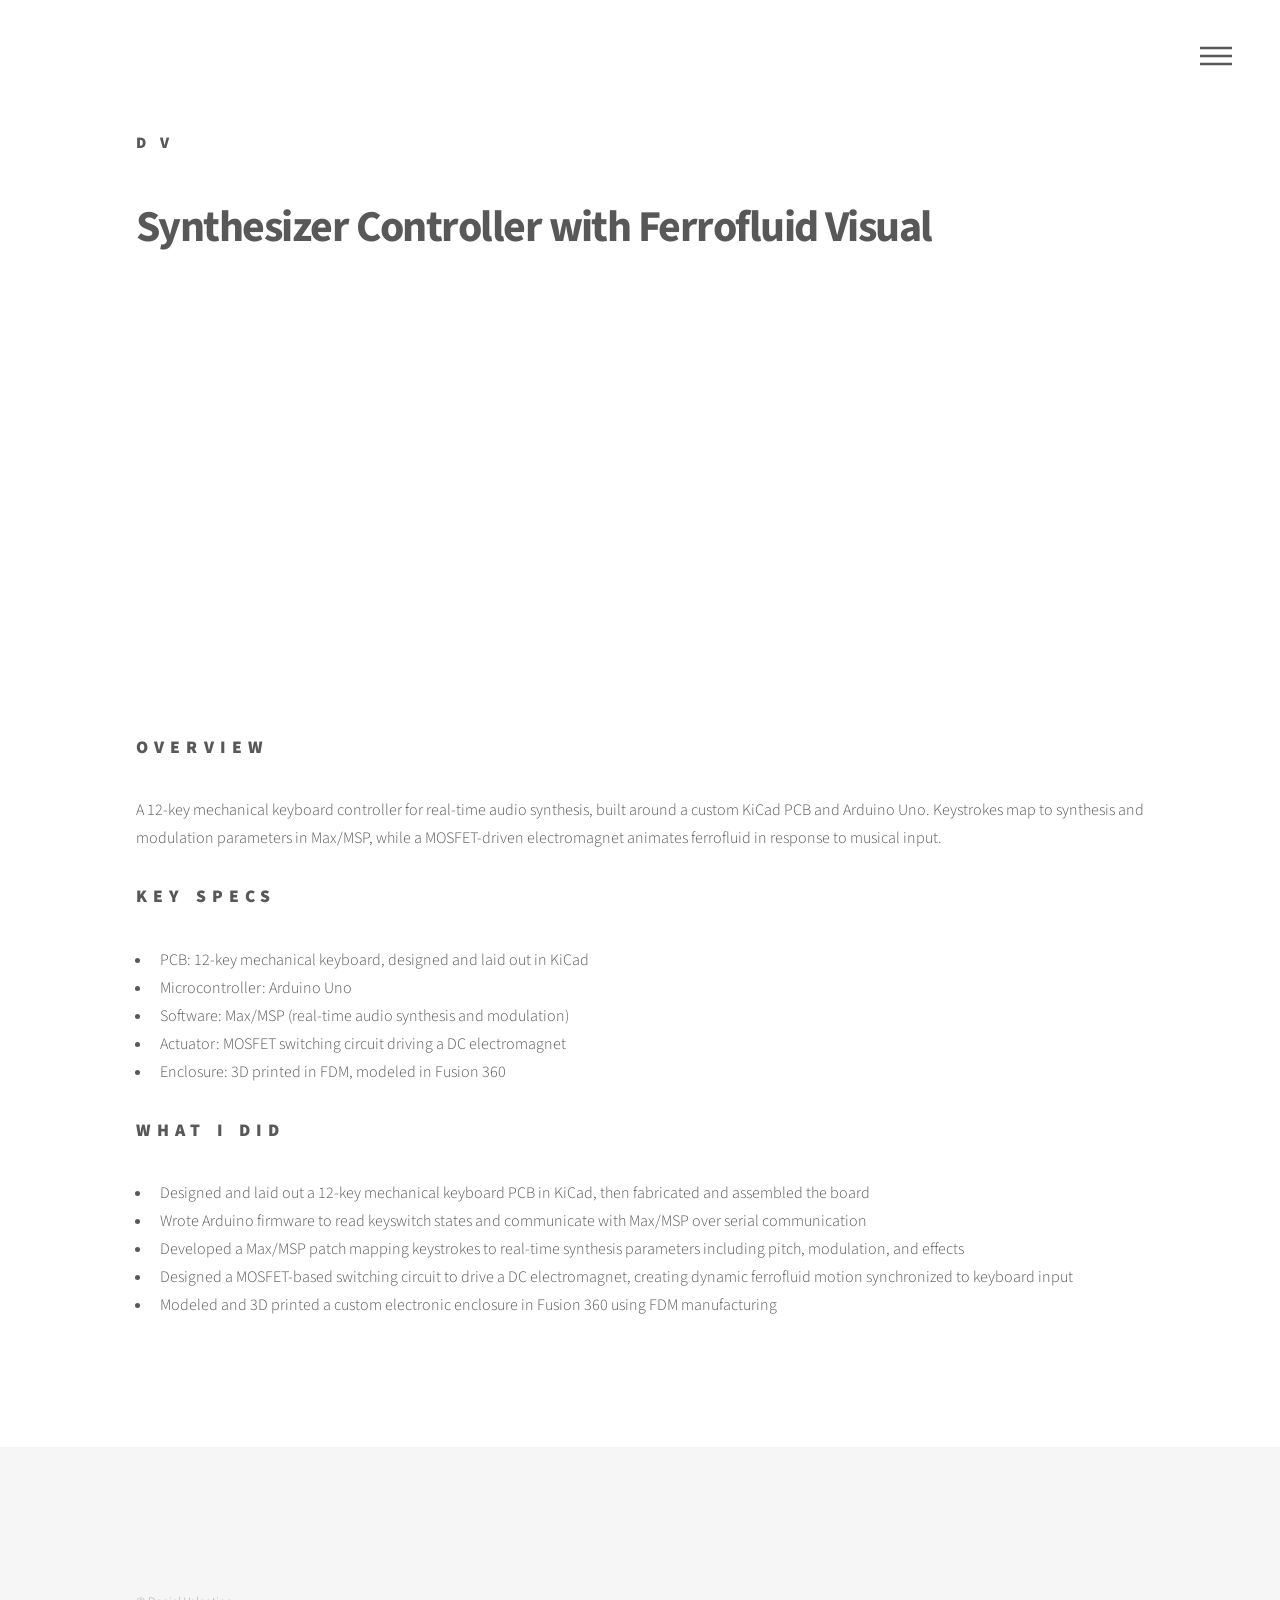
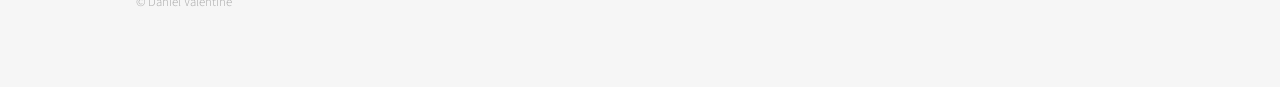
<file: synth.html>
<!DOCTYPE HTML>
<html>
	<head>
		<title>Synthesizer Controller | Daniel Valentine</title>
		<meta charset="utf-8" />
		<meta name="viewport" content="width=device-width, initial-scale=1, user-scalable=no" />
		<link rel="stylesheet" href="assets/css/main.css" />
		<noscript><link rel="stylesheet" href="assets/css/noscript.css" /></noscript>
	</head>
	<body class="is-preload">
		<div id="wrapper">

			<header id="header">
				<div class="inner">
					<a href="index.html" class="logo"><span class="title">D V</span></a>
					<nav><ul><li><a href="#menu">Menu</a></li></ul></nav>
				</div>
			</header>

			<nav id="menu">
				<h2>Menu</h2>
				<ul>
					<li><a href="index.html">Home</a></li>
				</ul>
			</nav>

			<div id="main">
				<div class="inner">
					<h1>Synthesizer Controller with Ferrofluid Visual</h1>
										<div class="video-container">
					    <iframe 
					        src="https://www.youtube.com/embed/CLA3tzWlIVg"
					        title="Synthesizer Controller Demo"
					        frameborder="0"
					        allowfullscreen>
					    </iframe>
					</div>

					<h2>Overview</h2>
					<p>A 12-key mechanical keyboard controller for real-time audio synthesis, built around a custom KiCad PCB and Arduino Uno. Keystrokes map to synthesis and modulation parameters in Max/MSP, while a MOSFET-driven electromagnet animates ferrofluid in response to musical input.</p>

					<h2>Key Specs</h2>
					<ul>
						<li>PCB: 12-key mechanical keyboard, designed and laid out in KiCad</li>
						<li>Microcontroller: Arduino Uno</li>
						<li>Software: Max/MSP (real-time audio synthesis and modulation)</li>
						<li>Actuator: MOSFET switching circuit driving a DC electromagnet</li>
						<li>Enclosure: 3D printed in FDM, modeled in Fusion 360</li>
					</ul>

					<h2>What I Did</h2>
					<ul>
						<li>Designed and laid out a 12-key mechanical keyboard PCB in KiCad, then fabricated and assembled the board</li>
						<li>Wrote Arduino firmware to read keyswitch states and communicate with Max/MSP over serial communication</li>
						<li>Developed a Max/MSP patch mapping keystrokes to real-time synthesis parameters including pitch, modulation, and effects</li>
						<li>Designed a MOSFET-based switching circuit to drive a DC electromagnet, creating dynamic ferrofluid motion synchronized to keyboard input</li>
						<li>Modeled and 3D printed a custom electronic enclosure in Fusion 360 using FDM manufacturing</li>
					</ul>
				</div>
			</div>

			<footer id="footer">
				<div class="inner">
					<ul class="copyright">
						<li>&copy; Daniel Valentine</li>
					</ul>
				</div>
			</footer>

		</div>
		<script src="assets/js/jquery.min.js"></script>
		<script src="assets/js/browser.min.js"></script>
		<script src="assets/js/breakpoints.min.js"></script>
		<script src="assets/js/util.js"></script>
		<script src="assets/js/main.js"></script>
	</body>
</html>
</file>
<file: assets/css/noscript.css>
/*
	Phantom by HTML5 UP
	html5up.net | @ajlkn
	Free for personal and commercial use under the CCA 3.0 license (html5up.net/license)
*/

/* Tiles */

	body.is-preload .tiles article {
		-moz-transform: none;
		-webkit-transform: none;
		-ms-transform: none;
		transform: none;
		opacity: 1;
	}
</file>
<file: assets/css/main.css>
@import url(fontawesome-all.min.css);
@import url("https://fonts.googleapis.com/css?family=Source+Sans+Pro:300,700,900");

/*
	Phantom by HTML5 UP
	html5up.net | @ajlkn
	Free for personal and commercial use under the CCA 3.0 license (html5up.net/license)
*/

html, body, div, span, applet, object,
iframe, h1, h2, h3, h4, h5, h6, p, blockquote,
pre, a, abbr, acronym, address, big, cite,
code, del, dfn, em, img, ins, kbd, q, s, samp,
small, strike, strong, sub, sup, tt, var, b,
u, i, center, dl, dt, dd, ol, ul, li, fieldset,
form, label, legend, table, caption, tbody,
tfoot, thead, tr, th, td, article, aside,
canvas, details, embed, figure, figcaption,
footer, header, hgroup, menu, nav, output, ruby,
section, summary, time, mark, audio, video {
	margin: 0;
	padding: 0;
	border: 0;
	font-size: 100%;
	font: inherit;
	vertical-align: baseline;}

article, aside, details, figcaption, figure,
footer, header, hgroup, menu, nav, section {
	display: block;}

body {
	line-height: 1;
}

ol, ul {
	list-style: none;
}

blockquote, q {
	quotes: none;
}

	blockquote:before, blockquote:after, q:before, q:after {
		content: '';
		content: none;
	}

table {
	border-collapse: collapse;
	border-spacing: 0;
}

body {
	-webkit-text-size-adjust: none;
}

mark {
	background-color: transparent;
	color: inherit;
}

input::-moz-focus-inner {
	border: 0;
	padding: 0;
}

input, select, textarea {
	-moz-appearance: none;
	-webkit-appearance: none;
	-ms-appearance: none;
	appearance: none;
}

/* Basic */

	@-ms-viewport {
		width: device-width;
	}

	body {
		-ms-overflow-style: scrollbar;
	}

	@media screen and (max-width: 480px) {

		html, body {
			min-width: 320px;
		}

	}

	html {
		box-sizing: border-box;
	}

	*, *:before, *:after {
		box-sizing: inherit;
	}

	body {
		background: #ffffff;
	}

		body.is-preload *, body.is-preload *:before, body.is-preload *:after {
			-moz-animation: none !important;
			-webkit-animation: none !important;
			-ms-animation: none !important;
			animation: none !important;
			-moz-transition: none !important;
			-webkit-transition: none !important;
			-ms-transition: none !important;
			transition: none !important;
		}

/* Type */

	body, input, select, textarea {
		color: #585858;
		font-family: "Source Sans Pro", Helvetica, sans-serif;
		font-size: 16pt;
		font-weight: 300;
		line-height: 1.75;
	}

		@media screen and (max-width: 1680px) {

			body, input, select, textarea {
				font-size: 14pt;
			}

		}

		@media screen and (max-width: 1280px) {

			body, input, select, textarea {
				font-size: 12pt;
			}

		}

	a {
		-moz-transition: border-bottom-color 0.2s ease, color 0.2s ease;
		-webkit-transition: border-bottom-color 0.2s ease, color 0.2s ease;
		-ms-transition: border-bottom-color 0.2s ease, color 0.2s ease;
		transition: border-bottom-color 0.2s ease, color 0.2s ease;
		text-decoration: none;
		color: #585858;
		border-bottom: dotted 1px rgba(88, 88, 88, 0.5);
	}

		a:hover {
			border-bottom-color: transparent;
			color: #f2849e !important;
		}

	strong, b {
		font-weight: 900;
	}

	em, i {
		font-style: italic;
	}

	p {
		margin: 0 0 2em 0;
	}

	h1 {
		font-size: 2.75em;
		font-weight: 700;
		line-height: 1.3;
		margin: 0 0 1em 0;
		letter-spacing: -0.035em;
	}

		h1 a {
			color: inherit;
		}

		@media screen and (max-width: 736px) {

			h1 {
				font-size: 2em;
				margin: 0 0 1em 0;
			}

		}

		@media screen and (max-width: 360px) {

			h1 {
				font-size: 1.75em;
			}

		}

	h2, h3, h4, h5, h6 {
		font-weight: 900;
		line-height: 1.5;
		margin: 0 0 2em 0;
		text-transform: uppercase;
		letter-spacing: 0.35em;
	}

		h2 a, h3 a, h4 a, h5 a, h6 a {
			color: inherit;
		}

	h2 {
		font-size: 1.1em;
	}

	h3 {
		font-size: 1em;
	}

	h4 {
		font-size: 0.8em;
	}

	h5 {
		font-size: 0.8em;
	}

	h6 {
		font-size: 0.8em;
	}

	@media screen and (max-width: 980px) {

		h1 br, h2 br, h3 br, h4 br, h5 br, h6 br {
			display: none;
		}

	}

	@media screen and (max-width: 736px) {

		h2 {
			font-size: 1em;
		}

		h3 {
			font-size: 0.8em;
		}

	}

	sub {
		font-size: 0.8em;
		position: relative;
		top: 0.5em;
	}

	sup {
		font-size: 0.8em;
		position: relative;
		top: -0.5em;
	}

	blockquote {
		border-left: solid 4px #c9c9c9;
		font-style: italic;
		margin: 0 0 2em 0;
		padding: 0.5em 0 0.5em 2em;
	}

	code {
		background: rgba(144, 144, 144, 0.075);
		border-radius: 4px;
		border: solid 1px #c9c9c9;
		font-family: "Courier New", monospace;
		font-size: 0.9em;
		margin: 0 0.25em;
		padding: 0.25em 0.65em;
	}

	pre {
		-webkit-overflow-scrolling: touch;
		font-family: "Courier New", monospace;
		font-size: 0.9em;
		margin: 0 0 2em 0;
	}

		pre code {
			display: block;
			line-height: 1.75;
			padding: 1em 1.5em;
			overflow-x: auto;
		}

	hr {
		border: 0;
		border-bottom: solid 1px #c9c9c9;
		margin: 2em 0;
	}

		hr.major {
			margin: 3em 0;
		}

	.align-left {
		text-align: left;
	}

	.align-center {
		text-align: center;
	}

	.align-right {
		text-align: right;
	}

/* Row */

	.row {
		display: flex;
		flex-wrap: wrap;
		box-sizing: border-box;
		align-items: stretch;
	}

		.row > * {
			box-sizing: border-box;
		}

		.row.gtr-uniform > * > :last-child {
			margin-bottom: 0;
		}

		.row.aln-left {
			justify-content: flex-start;
		}

		.row.aln-center {
			justify-content: center;
		}

		.row.aln-right {
			justify-content: flex-end;
		}

		.row.aln-top {
			align-items: flex-start;
		}

		.row.aln-middle {
			align-items: center;
		}

		.row.aln-bottom {
			align-items: flex-end;
		}

		.row > .imp {
			order: -1;
		}

		.row > .col-1 {
			width: 8.33333%;
		}

		.row > .off-1 {
			margin-left: 8.33333%;
		}

		.row > .col-2 {
			width: 16.66667%;
		}

		.row > .off-2 {
			margin-left: 16.66667%;
		}

		.row > .col-3 {
			width: 25%;
		}

		.row > .off-3 {
			margin-left: 25%;
		}

		.row > .col-4 {
			width: 33.33333%;
		}

		.row > .off-4 {
			margin-left: 33.33333%;
		}

		.row > .col-5 {
			width: 41.66667%;
		}

		.row > .off-5 {
			margin-left: 41.66667%;
		}

		.row > .col-6 {
			width: 50%;
		}

		.row > .off-6 {
			margin-left: 50%;
		}

		.row > .col-7 {
			width: 58.33333%;
		}

		.row > .off-7 {
			margin-left: 58.33333%;
		}

		.row > .col-8 {
			width: 66.66667%;
		}

		.row > .off-8 {
			margin-left: 66.66667%;
		}

		.row > .col-9 {
			width: 75%;
		}

		.row > .off-9 {
			margin-left: 75%;
		}

		.row > .col-10 {
			width: 83.33333%;
		}

		.row > .off-10 {
			margin-left: 83.33333%;
		}

		.row > .col-11 {
			width: 91.66667%;
		}

		.row > .off-11 {
			margin-left: 91.66667%;
		}

		.row > .col-12 {
			width: 100%;
		}

		.row > .off-12 {
			margin-left: 100%;
		}

		.row.gtr-0 {
			margin-top: 0;
			margin-left: 0em;
		}

			.row.gtr-0 > * {
				padding: 0 0 0 0em;
			}

			.row.gtr-0.gtr-uniform {
				margin-top: 0em;
			}

				.row.gtr-0.gtr-uniform > * {
					padding-top: 0em;
				}

		.row.gtr-25 {
			margin-top: 0;
			margin-left: -0.5em;
		}

			.row.gtr-25 > * {
				padding: 0 0 0 0.5em;
			}

			.row.gtr-25.gtr-uniform {
				margin-top: -0.5em;
			}

				.row.gtr-25.gtr-uniform > * {
					padding-top: 0.5em;
				}

		.row.gtr-50 {
			margin-top: 0;
			margin-left: -1em;
		}

			.row.gtr-50 > * {
				padding: 0 0 0 1em;
			}

			.row.gtr-50.gtr-uniform {
				margin-top: -1em;
			}

				.row.gtr-50.gtr-uniform > * {
					padding-top: 1em;
				}

		.row {
			margin-top: 0;
			margin-left: -2em;
		}

			.row > * {
				padding: 0 0 0 2em;
			}

			.row.gtr-uniform {
				margin-top: -2em;
			}

				.row.gtr-uniform > * {
					padding-top: 2em;
				}

		.row.gtr-150 {
			margin-top: 0;
			margin-left: -3em;
		}

			.row.gtr-150 > * {
				padding: 0 0 0 3em;
			}

			.row.gtr-150.gtr-uniform {
				margin-top: -3em;
			}

				.row.gtr-150.gtr-uniform > * {
					padding-top: 3em;
				}

		.row.gtr-200 {
			margin-top: 0;
			margin-left: -4em;
		}

			.row.gtr-200 > * {
				padding: 0 0 0 4em;
			}

			.row.gtr-200.gtr-uniform {
				margin-top: -4em;
			}

				.row.gtr-200.gtr-uniform > * {
					padding-top: 4em;
				}

		@media screen and (max-width: 1680px) {

			.row {
				display: flex;
				flex-wrap: wrap;
				box-sizing: border-box;
				align-items: stretch;
			}

				.row > * {
					box-sizing: border-box;
				}

				.row.gtr-uniform > * > :last-child {
					margin-bottom: 0;
				}

				.row.aln-left {
					justify-content: flex-start;
				}

				.row.aln-center {
					justify-content: center;
				}

				.row.aln-right {
					justify-content: flex-end;
				}

				.row.aln-top {
					align-items: flex-start;
				}

				.row.aln-middle {
					align-items: center;
				}

				.row.aln-bottom {
					align-items: flex-end;
				}

				.row > .imp-xlarge {
					order: -1;
				}

				.row > .col-1-xlarge {
					width: 8.33333%;
				}

				.row > .off-1-xlarge {
					margin-left: 8.33333%;
				}

				.row > .col-2-xlarge {
					width: 16.66667%;
				}

				.row > .off-2-xlarge {
					margin-left: 16.66667%;
				}

				.row > .col-3-xlarge {
					width: 25%;
				}

				.row > .off-3-xlarge {
					margin-left: 25%;
				}

				.row > .col-4-xlarge {
					width: 33.33333%;
				}

				.row > .off-4-xlarge {
					margin-left: 33.33333%;
				}

				.row > .col-5-xlarge {
					width: 41.66667%;
				}

				.row > .off-5-xlarge {
					margin-left: 41.66667%;
				}

				.row > .col-6-xlarge {
					width: 50%;
				}

				.row > .off-6-xlarge {
					margin-left: 50%;
				}

				.row > .col-7-xlarge {
					width: 58.33333%;
				}

				.row > .off-7-xlarge {
					margin-left: 58.33333%;
				}

				.row > .col-8-xlarge {
					width: 66.66667%;
				}

				.row > .off-8-xlarge {
					margin-left: 66.66667%;
				}

				.row > .col-9-xlarge {
					width: 75%;
				}

				.row > .off-9-xlarge {
					margin-left: 75%;
				}

				.row > .col-10-xlarge {
					width: 83.33333%;
				}

				.row > .off-10-xlarge {
					margin-left: 83.33333%;
				}

				.row > .col-11-xlarge {
					width: 91.66667%;
				}

				.row > .off-11-xlarge {
					margin-left: 91.66667%;
				}

				.row > .col-12-xlarge {
					width: 100%;
				}

				.row > .off-12-xlarge {
					margin-left: 100%;
				}

				.row.gtr-0 {
					margin-top: 0;
					margin-left: 0em;
				}

					.row.gtr-0 > * {
						padding: 0 0 0 0em;
					}

					.row.gtr-0.gtr-uniform {
						margin-top: 0em;
					}

						.row.gtr-0.gtr-uniform > * {
							padding-top: 0em;
						}

				.row.gtr-25 {
					margin-top: 0;
					margin-left: -0.5em;
				}

					.row.gtr-25 > * {
						padding: 0 0 0 0.5em;
					}

					.row.gtr-25.gtr-uniform {
						margin-top: -0.5em;
					}

						.row.gtr-25.gtr-uniform > * {
							padding-top: 0.5em;
						}

				.row.gtr-50 {
					margin-top: 0;
					margin-left: -1em;
				}

					.row.gtr-50 > * {
						padding: 0 0 0 1em;
					}

					.row.gtr-50.gtr-uniform {
						margin-top: -1em;
					}

						.row.gtr-50.gtr-uniform > * {
							padding-top: 1em;
						}

				.row {
					margin-top: 0;
					margin-left: -2em;
				}

					.row > * {
						padding: 0 0 0 2em;
					}

					.row.gtr-uniform {
						margin-top: -2em;
					}

						.row.gtr-uniform > * {
							padding-top: 2em;
						}

				.row.gtr-150 {
					margin-top: 0;
					margin-left: -3em;
				}

					.row.gtr-150 > * {
						padding: 0 0 0 3em;
					}

					.row.gtr-150.gtr-uniform {
						margin-top: -3em;
					}

						.row.gtr-150.gtr-uniform > * {
							padding-top: 3em;
						}

				.row.gtr-200 {
					margin-top: 0;
					margin-left: -4em;
				}

					.row.gtr-200 > * {
						padding: 0 0 0 4em;
					}

					.row.gtr-200.gtr-uniform {
						margin-top: -4em;
					}

						.row.gtr-200.gtr-uniform > * {
							padding-top: 4em;
						}

		}

		@media screen and (max-width: 1280px) {

			.row {
				display: flex;
				flex-wrap: wrap;
				box-sizing: border-box;
				align-items: stretch;
			}

				.row > * {
					box-sizing: border-box;
				}

				.row.gtr-uniform > * > :last-child {
					margin-bottom: 0;
				}

				.row.aln-left {
					justify-content: flex-start;
				}

				.row.aln-center {
					justify-content: center;
				}

				.row.aln-right {
					justify-content: flex-end;
				}

				.row.aln-top {
					align-items: flex-start;
				}

				.row.aln-middle {
					align-items: center;
				}

				.row.aln-bottom {
					align-items: flex-end;
				}

				.row > .imp-large {
					order: -1;
				}

				.row > .col-1-large {
					width: 8.33333%;
				}

				.row > .off-1-large {
					margin-left: 8.33333%;
				}

				.row > .col-2-large {
					width: 16.66667%;
				}

				.row > .off-2-large {
					margin-left: 16.66667%;
				}

				.row > .col-3-large {
					width: 25%;
				}

				.row > .off-3-large {
					margin-left: 25%;
				}

				.row > .col-4-large {
					width: 33.33333%;
				}

				.row > .off-4-large {
					margin-left: 33.33333%;
				}

				.row > .col-5-large {
					width: 41.66667%;
				}

				.row > .off-5-large {
					margin-left: 41.66667%;
				}

				.row > .col-6-large {
					width: 50%;
				}

				.row > .off-6-large {
					margin-left: 50%;
				}

				.row > .col-7-large {
					width: 58.33333%;
				}

				.row > .off-7-large {
					margin-left: 58.33333%;
				}

				.row > .col-8-large {
					width: 66.66667%;
				}

				.row > .off-8-large {
					margin-left: 66.66667%;
				}

				.row > .col-9-large {
					width: 75%;
				}

				.row > .off-9-large {
					margin-left: 75%;
				}

				.row > .col-10-large {
					width: 83.33333%;
				}

				.row > .off-10-large {
					margin-left: 83.33333%;
				}

				.row > .col-11-large {
					width: 91.66667%;
				}

				.row > .off-11-large {
					margin-left: 91.66667%;
				}

				.row > .col-12-large {
					width: 100%;
				}

				.row > .off-12-large {
					margin-left: 100%;
				}

				.row.gtr-0 {
					margin-top: 0;
					margin-left: 0em;
				}

					.row.gtr-0 > * {
						padding: 0 0 0 0em;
					}

					.row.gtr-0.gtr-uniform {
						margin-top: 0em;
					}

						.row.gtr-0.gtr-uniform > * {
							padding-top: 0em;
						}

				.row.gtr-25 {
					margin-top: 0;
					margin-left: -0.5em;
				}

					.row.gtr-25 > * {
						padding: 0 0 0 0.5em;
					}

					.row.gtr-25.gtr-uniform {
						margin-top: -0.5em;
					}

						.row.gtr-25.gtr-uniform > * {
							padding-top: 0.5em;
						}

				.row.gtr-50 {
					margin-top: 0;
					margin-left: -1em;
				}

					.row.gtr-50 > * {
						padding: 0 0 0 1em;
					}

					.row.gtr-50.gtr-uniform {
						margin-top: -1em;
					}

						.row.gtr-50.gtr-uniform > * {
							padding-top: 1em;
						}

				.row {
					margin-top: 0;
					margin-left: -2em;
				}

					.row > * {
						padding: 0 0 0 2em;
					}

					.row.gtr-uniform {
						margin-top: -2em;
					}

						.row.gtr-uniform > * {
							padding-top: 2em;
						}

				.row.gtr-150 {
					margin-top: 0;
					margin-left: -3em;
				}

					.row.gtr-150 > * {
						padding: 0 0 0 3em;
					}

					.row.gtr-150.gtr-uniform {
						margin-top: -3em;
					}

						.row.gtr-150.gtr-uniform > * {
							padding-top: 3em;
						}

				.row.gtr-200 {
					margin-top: 0;
					margin-left: -4em;
				}

					.row.gtr-200 > * {
						padding: 0 0 0 4em;
					}

					.row.gtr-200.gtr-uniform {
						margin-top: -4em;
					}

						.row.gtr-200.gtr-uniform > * {
							padding-top: 4em;
						}

		}

		@media screen and (max-width: 980px) {

			.row {
				display: flex;
				flex-wrap: wrap;
				box-sizing: border-box;
				align-items: stretch;
			}

				.row > * {
					box-sizing: border-box;
				}

				.row.gtr-uniform > * > :last-child {
					margin-bottom: 0;
				}

				.row.aln-left {
					justify-content: flex-start;
				}

				.row.aln-center {
					justify-content: center;
				}

				.row.aln-right {
					justify-content: flex-end;
				}

				.row.aln-top {
					align-items: flex-start;
				}

				.row.aln-middle {
					align-items: center;
				}

				.row.aln-bottom {
					align-items: flex-end;
				}

				.row > .imp-medium {
					order: -1;
				}

				.row > .col-1-medium {
					width: 8.33333%;
				}

				.row > .off-1-medium {
					margin-left: 8.33333%;
				}

				.row > .col-2-medium {
					width: 16.66667%;
				}

				.row > .off-2-medium {
					margin-left: 16.66667%;
				}

				.row > .col-3-medium {
					width: 25%;
				}

				.row > .off-3-medium {
					margin-left: 25%;
				}

				.row > .col-4-medium {
					width: 33.33333%;
				}

				.row > .off-4-medium {
					margin-left: 33.33333%;
				}

				.row > .col-5-medium {
					width: 41.66667%;
				}

				.row > .off-5-medium {
					margin-left: 41.66667%;
				}

				.row > .col-6-medium {
					width: 50%;
				}

				.row > .off-6-medium {
					margin-left: 50%;
				}

				.row > .col-7-medium {
					width: 58.33333%;
				}

				.row > .off-7-medium {
					margin-left: 58.33333%;
				}

				.row > .col-8-medium {
					width: 66.66667%;
				}

				.row > .off-8-medium {
					margin-left: 66.66667%;
				}

				.row > .col-9-medium {
					width: 75%;
				}

				.row > .off-9-medium {
					margin-left: 75%;
				}

				.row > .col-10-medium {
					width: 83.33333%;
				}

				.row > .off-10-medium {
					margin-left: 83.33333%;
				}

				.row > .col-11-medium {
					width: 91.66667%;
				}

				.row > .off-11-medium {
					margin-left: 91.66667%;
				}

				.row > .col-12-medium {
					width: 100%;
				}

				.row > .off-12-medium {
					margin-left: 100%;
				}

				.row.gtr-0 {
					margin-top: 0;
					margin-left: 0em;
				}

					.row.gtr-0 > * {
						padding: 0 0 0 0em;
					}

					.row.gtr-0.gtr-uniform {
						margin-top: 0em;
					}

						.row.gtr-0.gtr-uniform > * {
							padding-top: 0em;
						}

				.row.gtr-25 {
					margin-top: 0;
					margin-left: -0.375em;
				}

					.row.gtr-25 > * {
						padding: 0 0 0 0.375em;
					}

					.row.gtr-25.gtr-uniform {
						margin-top: -0.375em;
					}

						.row.gtr-25.gtr-uniform > * {
							padding-top: 0.375em;
						}

				.row.gtr-50 {
					margin-top: 0;
					margin-left: -0.75em;
				}

					.row.gtr-50 > * {
						padding: 0 0 0 0.75em;
					}

					.row.gtr-50.gtr-uniform {
						margin-top: -0.75em;
					}

						.row.gtr-50.gtr-uniform > * {
							padding-top: 0.75em;
						}

				.row {
					margin-top: 0;
					margin-left: -1.5em;
				}

					.row > * {
						padding: 0 0 0 1.5em;
					}

					.row.gtr-uniform {
						margin-top: -1.5em;
					}

						.row.gtr-uniform > * {
							padding-top: 1.5em;
						}

				.row.gtr-150 {
					margin-top: 0;
					margin-left: -2.25em;
				}

					.row.gtr-150 > * {
						padding: 0 0 0 2.25em;
					}

					.row.gtr-150.gtr-uniform {
						margin-top: -2.25em;
					}

						.row.gtr-150.gtr-uniform > * {
							padding-top: 2.25em;
						}

				.row.gtr-200 {
					margin-top: 0;
					margin-left: -3em;
				}

					.row.gtr-200 > * {
						padding: 0 0 0 3em;
					}

					.row.gtr-200.gtr-uniform {
						margin-top: -3em;
					}

						.row.gtr-200.gtr-uniform > * {
							padding-top: 3em;
						}

		}

		@media screen and (max-width: 736px) {

			.row {
				display: flex;
				flex-wrap: wrap;
				box-sizing: border-box;
				align-items: stretch;
			}

				.row > * {
					box-sizing: border-box;
				}

				.row.gtr-uniform > * > :last-child {
					margin-bottom: 0;
				}

				.row.aln-left {
					justify-content: flex-start;
				}

				.row.aln-center {
					justify-content: center;
				}

				.row.aln-right {
					justify-content: flex-end;
				}

				.row.aln-top {
					align-items: flex-start;
				}

				.row.aln-middle {
					align-items: center;
				}

				.row.aln-bottom {
					align-items: flex-end;
				}

				.row > .imp-small {
					order: -1;
				}

				.row > .col-1-small {
					width: 8.33333%;
				}

				.row > .off-1-small {
					margin-left: 8.33333%;
				}

				.row > .col-2-small {
					width: 16.66667%;
				}

				.row > .off-2-small {
					margin-left: 16.66667%;
				}

				.row > .col-3-small {
					width: 25%;
				}

				.row > .off-3-small {
					margin-left: 25%;
				}

				.row > .col-4-small {
					width: 33.33333%;
				}

				.row > .off-4-small {
					margin-left: 33.33333%;
				}

				.row > .col-5-small {
					width: 41.66667%;
				}

				.row > .off-5-small {
					margin-left: 41.66667%;
				}

				.row > .col-6-small {
					width: 50%;
				}

				.row > .off-6-small {
					margin-left: 50%;
				}

				.row > .col-7-small {
					width: 58.33333%;
				}

				.row > .off-7-small {
					margin-left: 58.33333%;
				}

				.row > .col-8-small {
					width: 66.66667%;
				}

				.row > .off-8-small {
					margin-left: 66.66667%;
				}

				.row > .col-9-small {
					width: 75%;
				}

				.row > .off-9-small {
					margin-left: 75%;
				}

				.row > .col-10-small {
					width: 83.33333%;
				}

				.row > .off-10-small {
					margin-left: 83.33333%;
				}

				.row > .col-11-small {
					width: 91.66667%;
				}

				.row > .off-11-small {
					margin-left: 91.66667%;
				}

				.row > .col-12-small {
					width: 100%;
				}

				.row > .off-12-small {
					margin-left: 100%;
				}

				.row.gtr-0 {
					margin-top: 0;
					margin-left: 0em;
				}

					.row.gtr-0 > * {
						padding: 0 0 0 0em;
					}

					.row.gtr-0.gtr-uniform {
						margin-top: 0em;
					}

						.row.gtr-0.gtr-uniform > * {
							padding-top: 0em;
						}

				.row.gtr-25 {
					margin-top: 0;
					margin-left: -0.25em;
				}

					.row.gtr-25 > * {
						padding: 0 0 0 0.25em;
					}

					.row.gtr-25.gtr-uniform {
						margin-top: -0.25em;
					}

						.row.gtr-25.gtr-uniform > * {
							padding-top: 0.25em;
						}

				.row.gtr-50 {
					margin-top: 0;
					margin-left: -0.5em;
				}

					.row.gtr-50 > * {
						padding: 0 0 0 0.5em;
					}

					.row.gtr-50.gtr-uniform {
						margin-top: -0.5em;
					}

						.row.gtr-50.gtr-uniform > * {
							padding-top: 0.5em;
						}

				.row {
					margin-top: 0;
					margin-left: -1em;
				}

					.row > * {
						padding: 0 0 0 1em;
					}

					.row.gtr-uniform {
						margin-top: -1em;
					}

						.row.gtr-uniform > * {
							padding-top: 1em;
						}

				.row.gtr-150 {
					margin-top: 0;
					margin-left: -1.5em;
				}

					.row.gtr-150 > * {
						padding: 0 0 0 1.5em;
					}

					.row.gtr-150.gtr-uniform {
						margin-top: -1.5em;
					}

						.row.gtr-150.gtr-uniform > * {
							padding-top: 1.5em;
						}

				.row.gtr-200 {
					margin-top: 0;
					margin-left: -2em;
				}

					.row.gtr-200 > * {
						padding: 0 0 0 2em;
					}

					.row.gtr-200.gtr-uniform {
						margin-top: -2em;
					}

						.row.gtr-200.gtr-uniform > * {
							padding-top: 2em;
						}

		}

		@media screen and (max-width: 480px) {

			.row {
				display: flex;
				flex-wrap: wrap;
				box-sizing: border-box;
				align-items: stretch;
			}

				.row > * {
					box-sizing: border-box;
				}

				.row.gtr-uniform > * > :last-child {
					margin-bottom: 0;
				}

				.row.aln-left {
					justify-content: flex-start;
				}

				.row.aln-center {
					justify-content: center;
				}

				.row.aln-right {
					justify-content: flex-end;
				}

				.row.aln-top {
					align-items: flex-start;
				}

				.row.aln-middle {
					align-items: center;
				}

				.row.aln-bottom {
					align-items: flex-end;
				}

				.row > .imp-xsmall {
					order: -1;
				}

				.row > .col-1-xsmall {
					width: 8.33333%;
				}

				.row > .off-1-xsmall {
					margin-left: 8.33333%;
				}

				.row > .col-2-xsmall {
					width: 16.66667%;
				}

				.row > .off-2-xsmall {
					margin-left: 16.66667%;
				}

				.row > .col-3-xsmall {
					width: 25%;
				}

				.row > .off-3-xsmall {
					margin-left: 25%;
				}

				.row > .col-4-xsmall {
					width: 33.33333%;
				}

				.row > .off-4-xsmall {
					margin-left: 33.33333%;
				}

				.row > .col-5-xsmall {
					width: 41.66667%;
				}

				.row > .off-5-xsmall {
					margin-left: 41.66667%;
				}

				.row > .col-6-xsmall {
					width: 50%;
				}

				.row > .off-6-xsmall {
					margin-left: 50%;
				}

				.row > .col-7-xsmall {
					width: 58.33333%;
				}

				.row > .off-7-xsmall {
					margin-left: 58.33333%;
				}

				.row > .col-8-xsmall {
					width: 66.66667%;
				}

				.row > .off-8-xsmall {
					margin-left: 66.66667%;
				}

				.row > .col-9-xsmall {
					width: 75%;
				}

				.row > .off-9-xsmall {
					margin-left: 75%;
				}

				.row > .col-10-xsmall {
					width: 83.33333%;
				}

				.row > .off-10-xsmall {
					margin-left: 83.33333%;
				}

				.row > .col-11-xsmall {
					width: 91.66667%;
				}

				.row > .off-11-xsmall {
					margin-left: 91.66667%;
				}

				.row > .col-12-xsmall {
					width: 100%;
				}

				.row > .off-12-xsmall {
					margin-left: 100%;
				}

				.row.gtr-0 {
					margin-top: 0;
					margin-left: 0em;
				}

					.row.gtr-0 > * {
						padding: 0 0 0 0em;
					}

					.row.gtr-0.gtr-uniform {
						margin-top: 0em;
					}

						.row.gtr-0.gtr-uniform > * {
							padding-top: 0em;
						}

				.row.gtr-25 {
					margin-top: 0;
					margin-left: -0.25em;
				}

					.row.gtr-25 > * {
						padding: 0 0 0 0.25em;
					}

					.row.gtr-25.gtr-uniform {
						margin-top: -0.25em;
					}

						.row.gtr-25.gtr-uniform > * {
							padding-top: 0.25em;
						}

				.row.gtr-50 {
					margin-top: 0;
					margin-left: -0.5em;
				}

					.row.gtr-50 > * {
						padding: 0 0 0 0.5em;
					}

					.row.gtr-50.gtr-uniform {
						margin-top: -0.5em;
					}

						.row.gtr-50.gtr-uniform > * {
							padding-top: 0.5em;
						}

				.row {
					margin-top: 0;
					margin-left: -1em;
				}

					.row > * {
						padding: 0 0 0 1em;
					}

					.row.gtr-uniform {
						margin-top: -1em;
					}

						.row.gtr-uniform > * {
							padding-top: 1em;
						}

				.row.gtr-150 {
					margin-top: 0;
					margin-left: -1.5em;
				}

					.row.gtr-150 > * {
						padding: 0 0 0 1.5em;
					}

					.row.gtr-150.gtr-uniform {
						margin-top: -1.5em;
					}

						.row.gtr-150.gtr-uniform > * {
							padding-top: 1.5em;
						}

				.row.gtr-200 {
					margin-top: 0;
					margin-left: -2em;
				}

					.row.gtr-200 > * {
						padding: 0 0 0 2em;
					}

					.row.gtr-200.gtr-uniform {
						margin-top: -2em;
					}

						.row.gtr-200.gtr-uniform > * {
							padding-top: 2em;
						}

		}

/* Section/Article */

	section.special, article.special {
		text-align: center;
	}

	header p {
		margin-top: -1em;
	}

	@media screen and (max-width: 736px) {

		header p {
			margin-top: 0;
		}

	}

/* Icon */

	.icon {
		text-decoration: none;
		border-bottom: none;
		position: relative;
	}

		.icon:before {
			-moz-osx-font-smoothing: grayscale;
			-webkit-font-smoothing: antialiased;
			display: inline-block;
			font-style: normal;
			font-variant: normal;
			text-rendering: auto;
			line-height: 1;
			text-transform: none !important;
			font-family: 'Font Awesome 5 Free';
			font-weight: 400;
		}

		.icon > .label {
			display: none;
		}

		.icon:before {
			line-height: inherit;
		}

		.icon.solid:before {
			font-weight: 900;
		}

		.icon.brands:before {
			font-family: 'Font Awesome 5 Brands';
		}

		.icon.style2 {
			-moz-transition: background-color 0.2s ease-in-out, color 0.2s ease-in-out, border-color 0.2s ease-in-out;
			-webkit-transition: background-color 0.2s ease-in-out, color 0.2s ease-in-out, border-color 0.2s ease-in-out;
			-ms-transition: background-color 0.2s ease-in-out, color 0.2s ease-in-out, border-color 0.2s ease-in-out;
			transition: background-color 0.2s ease-in-out, color 0.2s ease-in-out, border-color 0.2s ease-in-out;
			background-color: transparent;
			border: solid 1px #c9c9c9;
			border-radius: 4px;
			width: 2.65em;
			height: 2.65em;
			display: inline-block;
			text-align: center;
			line-height: 2.65em;
			color: inherit;
		}

			.icon.style2:before {
				font-size: 1.1em;
			}

			.icon.style2:hover {
				color: #f2849e;
				border-color: #f2849e;
			}

			.icon.style2:active {
				background-color: rgba(242, 132, 158, 0.1);
			}

/* List */

	ol {
		list-style: decimal;
		margin: 0 0 2em 0;
		padding-left: 1.25em;
	}

		ol li {
			padding-left: 0.25em;
		}

	ul {
		list-style: disc;
		margin: 0 0 2em 0;
		padding-left: 1em;
	}

		ul li {
			padding-left: 0.5em;
		}

		ul.alt {
			list-style: none;
			padding-left: 0;
		}

			ul.alt li {
				border-top: solid 1px #c9c9c9;
				padding: 0.5em 0;
			}

				ul.alt li:first-child {
					border-top: 0;
					padding-top: 0;
				}

	dl {
		margin: 0 0 2em 0;
	}

		dl dt {
			display: block;
			font-weight: 900;
			margin: 0 0 1em 0;
		}

		dl dd {
			margin-left: 2em;
		}

/* Actions */

	ul.actions {
		display: -moz-flex;
		display: -webkit-flex;
		display: -ms-flex;
		display: flex;
		cursor: default;
		list-style: none;
		margin-left: -1em;
		padding-left: 0;
	}

		ul.actions li {
			padding: 0 0 0 1em;
			vertical-align: middle;
		}

		ul.actions.special {
			-moz-justify-content: center;
			-webkit-justify-content: center;
			-ms-justify-content: center;
			justify-content: center;
			width: 100%;
			margin-left: 0;
		}

			ul.actions.special li:first-child {
				padding-left: 0;
			}

		ul.actions.stacked {
			-moz-flex-direction: column;
			-webkit-flex-direction: column;
			-ms-flex-direction: column;
			flex-direction: column;
			margin-left: 0;
		}

			ul.actions.stacked li {
				padding: 1.3em 0 0 0;
			}

				ul.actions.stacked li:first-child {
					padding-top: 0;
				}

		ul.actions.fit {
			width: calc(100% + 1em);
		}

			ul.actions.fit li {
				-moz-flex-grow: 1;
				-webkit-flex-grow: 1;
				-ms-flex-grow: 1;
				flex-grow: 1;
				-moz-flex-shrink: 1;
				-webkit-flex-shrink: 1;
				-ms-flex-shrink: 1;
				flex-shrink: 1;
				width: 100%;
			}

				ul.actions.fit li > * {
					width: 100%;
				}

			ul.actions.fit.stacked {
				width: 100%;
			}

		@media screen and (max-width: 480px) {

			ul.actions:not(.fixed) {
				-moz-flex-direction: column;
				-webkit-flex-direction: column;
				-ms-flex-direction: column;
				flex-direction: column;
				margin-left: 0;
				width: 100% !important;
			}

				ul.actions:not(.fixed) li {
					-moz-flex-grow: 1;
					-webkit-flex-grow: 1;
					-ms-flex-grow: 1;
					flex-grow: 1;
					-moz-flex-shrink: 1;
					-webkit-flex-shrink: 1;
					-ms-flex-shrink: 1;
					flex-shrink: 1;
					padding: 1em 0 0 0;
					text-align: center;
					width: 100%;
				}

					ul.actions:not(.fixed) li > * {
						width: 100%;
					}

					ul.actions:not(.fixed) li:first-child {
						padding-top: 0;
					}

					ul.actions:not(.fixed) li input[type="submit"],
					ul.actions:not(.fixed) li input[type="reset"],
					ul.actions:not(.fixed) li input[type="button"],
					ul.actions:not(.fixed) li button,
					ul.actions:not(.fixed) li .button {
						width: 100%;
					}

						ul.actions:not(.fixed) li input[type="submit"].icon:before,
						ul.actions:not(.fixed) li input[type="reset"].icon:before,
						ul.actions:not(.fixed) li input[type="button"].icon:before,
						ul.actions:not(.fixed) li button.icon:before,
						ul.actions:not(.fixed) li .button.icon:before {
							margin-left: -0.5rem;
						}

		}

/* Icons */

	ul.icons {
		cursor: default;
		list-style: none;
		padding-left: 0;
		margin: -1em 0 2em -1em;
	}

		ul.icons li {
			display: inline-block;
			padding: 1em 0 0 1em;
		}

/* Form */

	form {
		margin: 0 0 2em 0;
		overflow-x: hidden;
	}

		form > :last-child {
			margin-bottom: 0;
		}

		form > .fields {
			display: -moz-flex;
			display: -webkit-flex;
			display: -ms-flex;
			display: flex;
			-moz-flex-wrap: wrap;
			-webkit-flex-wrap: wrap;
			-ms-flex-wrap: wrap;
			flex-wrap: wrap;
			width: calc(100% + 3em);
			margin: -1.5em 0 2em -1.5em;
		}

			form > .fields > .field {
				-moz-flex-grow: 0;
				-webkit-flex-grow: 0;
				-ms-flex-grow: 0;
				flex-grow: 0;
				-moz-flex-shrink: 0;
				-webkit-flex-shrink: 0;
				-ms-flex-shrink: 0;
				flex-shrink: 0;
				padding: 1.5em 0 0 1.5em;
				width: calc(100% - 1.5em);
			}

				form > .fields > .field.half {
					width: calc(50% - 0.75em);
				}

				form > .fields > .field.third {
					width: calc(100%/3 - 0.5em);
				}

				form > .fields > .field.quarter {
					width: calc(25% - 0.375em);
				}

		@media screen and (max-width: 480px) {

			form > .fields {
				width: calc(100% + 3em);
				margin: -1.5em 0 2em -1.5em;
			}

				form > .fields > .field {
					padding: 1.5em 0 0 1.5em;
					width: calc(100% - 1.5em);
				}

					form > .fields > .field.half {
						width: calc(100% - 1.5em);
					}

					form > .fields > .field.third {
						width: calc(100% - 1.5em);
					}

					form > .fields > .field.quarter {
						width: calc(100% - 1.5em);
					}

		}

	label {
		display: block;
		font-size: 0.9em;
		font-weight: 900;
		margin: 0 0 1em 0;
	}

	input[type="text"],
	input[type="password"],
	input[type="email"],
	input[type="tel"],
	select,
	textarea {
		-moz-appearance: none;
		-webkit-appearance: none;
		-ms-appearance: none;
		appearance: none;
		background-color: transparent;
		border: none;
		border-radius: 0;
		border-bottom: solid 1px #c9c9c9;
		color: inherit;
		display: block;
		outline: 0;
		padding: 0;
		text-decoration: none;
		width: 100%;
	}

		input[type="text"]:invalid,
		input[type="password"]:invalid,
		input[type="email"]:invalid,
		input[type="tel"]:invalid,
		select:invalid,
		textarea:invalid {
			box-shadow: none;
		}

		input[type="text"]:focus,
		input[type="password"]:focus,
		input[type="email"]:focus,
		input[type="tel"]:focus,
		select:focus,
		textarea:focus {
			border-bottom-color: #f2849e;
			box-shadow: inset 0 -1px 0 0 #f2849e;
		}

	select {
		background-image: url("data:image/svg+xml;charset=utf8,%3Csvg xmlns='http://www.w3.org/2000/svg' width='40' height='40' preserveAspectRatio='none' viewBox='0 0 40 40'%3E%3Cpath d='M9.4,12.3l10.4,10.4l10.4-10.4c0.2-0.2,0.5-0.4,0.9-0.4c0.3,0,0.6,0.1,0.9,0.4l3.3,3.3c0.2,0.2,0.4,0.5,0.4,0.9 c0,0.4-0.1,0.6-0.4,0.9L20.7,31.9c-0.2,0.2-0.5,0.4-0.9,0.4c-0.3,0-0.6-0.1-0.9-0.4L4.3,17.3c-0.2-0.2-0.4-0.5-0.4-0.9 c0-0.4,0.1-0.6,0.4-0.9l3.3-3.3c0.2-0.2,0.5-0.4,0.9-0.4S9.1,12.1,9.4,12.3z' fill='%23c9c9c9' /%3E%3C/svg%3E");
		background-size: 1.25rem;
		background-repeat: no-repeat;
		background-position: calc(100% - 1rem) center;
		height: 3em;
		padding-right: 3em;
		text-overflow: ellipsis;
	}

		select option {
			background: #ffffff;
		}

		select:focus::-ms-value {
			background-color: transparent;
		}

		select::-ms-expand {
			display: none;
		}

	input[type="text"],
	input[type="password"],
	input[type="email"],
	select {
		height: 3em;
	}

	textarea {
		padding: 0;
		min-height: 3.75em;
	}

	input[type="checkbox"],
	input[type="radio"] {
		-moz-appearance: none;
		-webkit-appearance: none;
		-ms-appearance: none;
		appearance: none;
		display: block;
		float: left;
		margin-right: -2em;
		opacity: 0;
		width: 1em;
		z-index: -1;
	}

		input[type="checkbox"] + label,
		input[type="radio"] + label {
			text-decoration: none;
			color: #585858;
			cursor: pointer;
			display: inline-block;
			font-size: 1em;
			font-weight: 300;
			padding-left: 2.55em;
			padding-right: 0.75em;
			position: relative;
		}

			input[type="checkbox"] + label:before,
			input[type="radio"] + label:before {
				-moz-osx-font-smoothing: grayscale;
				-webkit-font-smoothing: antialiased;
				display: inline-block;
				font-style: normal;
				font-variant: normal;
				text-rendering: auto;
				line-height: 1;
				text-transform: none !important;
				font-family: 'Font Awesome 5 Free';
				font-weight: 900;
			}

			input[type="checkbox"] + label:before,
			input[type="radio"] + label:before {
				border-radius: 4px;
				border: solid 1px #c9c9c9;
				content: '';
				display: inline-block;
				font-size: 0.8em;
				height: 2.25em;
				left: 0;
				line-height: 2.25em;
				position: absolute;
				text-align: center;
				top: 0;
				width: 2.25em;
			}

		input[type="checkbox"]:checked + label:before,
		input[type="radio"]:checked + label:before {
			background: #585858;
			border-color: #585858;
			color: #ffffff;
			content: '\f00c';
		}

		input[type="checkbox"]:focus + label:before,
		input[type="radio"]:focus + label:before {
			border-color: #f2849e;
			box-shadow: 0 0 0 1px #f2849e;
		}

	input[type="checkbox"] + label:before {
		border-radius: 4px;
	}

	input[type="radio"] + label:before {
		border-radius: 100%;
	}

/* Box */

	.box {
		border-radius: 4px;
		border: solid 1px #c9c9c9;
		margin-bottom: 2em;
		padding: 1.5em;
	}

		.box > :last-child,
		.box > :last-child > :last-child,
		.box > :last-child > :last-child > :last-child {
			margin-bottom: 0;
		}

		.box.alt {
			border: 0;
			border-radius: 0;
			padding: 0;
		}

/* Image */

	.image {
		border-radius: 4px;
		border: 0;
		display: inline-block;
		position: relative;
	}

		.image img {
			border-radius: 4px;
			display: block;
		}

		.image.left, .image.right {
			max-width: 40%;
		}

			.image.left img, .image.right img {
				width: 100%;
			}

		.image.left {
			float: left;
			padding: 0 1.5em 1em 0;
			top: 0.25em;
		}

		.image.right {
			float: right;
			padding: 0 0 1em 1.5em;
			top: 0.25em;
		}

		.image.fit {
			display: block;
			margin: 0 0 2em 0;
			width: 100%;
		}

			.image.fit img {
				width: 100%;
			}

		.image.main {
			display: block;
			margin: 0 0 3em 0;
			width: 100%;
		}

			.image.main img {
				width: 100%;
			}

			@media screen and (max-width: 736px) {

				.image.main {
					margin: 0 0 2em 0;
				}

			}

/* Table */

	.table-wrapper {
		-webkit-overflow-scrolling: touch;
		overflow-x: auto;
	}

	table {
		margin: 0 0 2em 0;
		width: 100%;
	}

		table tbody tr {
			border: solid 1px #c9c9c9;
			border-left: 0;
			border-right: 0;
		}

			table tbody tr:nth-child(2n + 1) {
				background-color: rgba(144, 144, 144, 0.075);
			}

		table td {
			padding: 0.75em 0.75em;
		}

		table th {
			font-size: 0.9em;
			font-weight: 900;
			padding: 0 0.75em 0.75em 0.75em;
			text-align: left;
		}

		table thead {
			border-bottom: solid 2px #c9c9c9;
		}

		table tfoot {
			border-top: solid 2px #c9c9c9;
		}

		table.alt {
			border-collapse: separate;
		}

			table.alt tbody tr td {
				border: solid 1px #c9c9c9;
				border-left-width: 0;
				border-top-width: 0;
			}

				table.alt tbody tr td:first-child {
					border-left-width: 1px;
				}

			table.alt tbody tr:first-child td {
				border-top-width: 1px;
			}

			table.alt thead {
				border-bottom: 0;
			}

			table.alt tfoot {
				border-top: 0;
			}

/* Button */

	input[type="submit"],
	input[type="reset"],
	input[type="button"],
	button,
	.button {
		-moz-appearance: none;
		-webkit-appearance: none;
		-ms-appearance: none;
		appearance: none;
		-moz-transition: background-color 0.2s ease-in-out, color 0.2s ease-in-out, box-shadow 0.2s ease-in-out;
		-webkit-transition: background-color 0.2s ease-in-out, color 0.2s ease-in-out, box-shadow 0.2s ease-in-out;
		-ms-transition: background-color 0.2s ease-in-out, color 0.2s ease-in-out, box-shadow 0.2s ease-in-out;
		transition: background-color 0.2s ease-in-out, color 0.2s ease-in-out, box-shadow 0.2s ease-in-out;
		background-color: transparent;
		border-radius: 4px;
		border: 0;
		box-shadow: inset 0 0 0 2px #585858;
		color: #585858 !important;
		cursor: pointer;
		display: inline-block;
		font-size: 0.8em;
		font-weight: 900;
		height: 3.5em;
		letter-spacing: 0.35em;
		line-height: 3.45em;
		overflow: hidden;
		padding: 0 1.25em 0 1.6em;
		text-align: center;
		text-decoration: none;
		text-overflow: ellipsis;
		text-transform: uppercase;
		white-space: nowrap;
	}

		input[type="submit"].icon:before,
		input[type="reset"].icon:before,
		input[type="button"].icon:before,
		button.icon:before,
		.button.icon:before {
			margin-right: 0.5em;
		}

		input[type="submit"].fit,
		input[type="reset"].fit,
		input[type="button"].fit,
		button.fit,
		.button.fit {
			width: 100%;
		}

		input[type="submit"]:hover,
		input[type="reset"]:hover,
		input[type="button"]:hover,
		button:hover,
		.button:hover {
			color: #f2849e !important;
			box-shadow: inset 0 0 0 2px #f2849e;
		}

		input[type="submit"]:active,
		input[type="reset"]:active,
		input[type="button"]:active,
		button:active,
		.button:active {
			background-color: rgba(242, 132, 158, 0.1);
		}

		input[type="submit"].small,
		input[type="reset"].small,
		input[type="button"].small,
		button.small,
		.button.small {
			font-size: 0.6em;
		}

		input[type="submit"].large,
		input[type="reset"].large,
		input[type="button"].large,
		button.large,
		.button.large {
			font-size: 1em;
		}

		input[type="submit"].primary,
		input[type="reset"].primary,
		input[type="button"].primary,
		button.primary,
		.button.primary {
			box-shadow: none;
			background-color: #585858;
			color: #ffffff !important;
		}

			input[type="submit"].primary:hover,
			input[type="reset"].primary:hover,
			input[type="button"].primary:hover,
			button.primary:hover,
			.button.primary:hover {
				background-color: #f2849e;
			}

			input[type="submit"].primary:active,
			input[type="reset"].primary:active,
			input[type="button"].primary:active,
			button.primary:active,
			.button.primary:active {
				background-color: #ee5f81;
			}

		input[type="submit"].disabled, input[type="submit"]:disabled,
		input[type="reset"].disabled,
		input[type="reset"]:disabled,
		input[type="button"].disabled,
		input[type="button"]:disabled,
		button.disabled,
		button:disabled,
		.button.disabled,
		.button:disabled {
			pointer-events: none;
			opacity: 0.25;
		}

/* Tiles */

	.tiles {
		display: -moz-flex;
		display: -webkit-flex;
		display: -ms-flex;
		display: flex;
		-moz-flex-wrap: wrap;
		-webkit-flex-wrap: wrap;
		-ms-flex-wrap: wrap;
		flex-wrap: wrap;
		postiion: relative;
		margin: -2.5em 0 0 -2.5em;
	}

		.tiles article {
			-moz-transition: -moz-transform 0.5s ease, opacity 0.5s ease;
			-webkit-transition: -webkit-transform 0.5s ease, opacity 0.5s ease;
			-ms-transition: -ms-transform 0.5s ease, opacity 0.5s ease;
			transition: transform 0.5s ease, opacity 0.5s ease;
			position: relative;
			width: calc(33.33333% - 2.5em);
			margin: 2.5em 0 0 2.5em;
		}

			.tiles article > .image {
				-moz-transition: -moz-transform 0.5s ease;
				-webkit-transition: -webkit-transform 0.5s ease;
				-ms-transition: -ms-transform 0.5s ease;
				transition: transform 0.5s ease;
				position: relative;
				display: block;
				width: 100%;
				border-radius: 4px;
				overflow: hidden;
			}

				.tiles article > .image img {
					display: block;
					width: 100%;
				}

				.tiles article > .image:before {
					pointer-events: none;
					-moz-transition: background-color 0.5s ease, opacity 0.5s ease;
					-webkit-transition: background-color 0.5s ease, opacity 0.5s ease;
					-ms-transition: background-color 0.5s ease, opacity 0.5s ease;
					transition: background-color 0.5s ease, opacity 0.5s ease;
					content: '';
					display: block;
					position: absolute;
					top: 0;
					left: 0;
					width: 100%;
					height: 100%;
					opacity: 1.0;
					z-index: 1;
					opacity: 0.8;
				}

				.tiles article > .image:after {
					pointer-events: none;
					-moz-transition: opacity 0.5s ease;
					-webkit-transition: opacity 0.5s ease;
					-ms-transition: opacity 0.5s ease;
					transition: opacity 0.5s ease;
					content: '';
					display: block;
					position: absolute;
					top: 0;
					left: 0;
					width: 100%;
					height: 100%;
					background-image: url("data:image/svg+xml;charset=utf8,%3Csvg xmlns='http://www.w3.org/2000/svg' width='100' height='100' viewBox='0 0 100 100' preserveAspectRatio='none'%3E%3Cstyle%3Eline %7B stroke-width: 0.25px%3B stroke: %23ffffff%3B %7D%3C/style%3E%3Cline x1='0' y1='0' x2='100' y2='100' /%3E%3Cline x1='100' y1='0' x2='0' y2='100' /%3E%3C/svg%3E");
					background-position: center;
					background-repeat: no-repeat;
					background-size: 100% 100%;
					opacity: 0.25;
					z-index: 2;
				}

			.tiles article > a {
				display: -moz-flex;
				display: -webkit-flex;
				display: -ms-flex;
				display: flex;
				-moz-flex-direction: column;
				-webkit-flex-direction: column;
				-ms-flex-direction: column;
				flex-direction: column;
				-moz-align-items: center;
				-webkit-align-items: center;
				-ms-align-items: center;
				align-items: center;
				-moz-justify-content: center;
				-webkit-justify-content: center;
				-ms-justify-content: center;
				justify-content: center;
				-moz-transition: background-color 0.5s ease, -moz-transform 0.5s ease;
				-webkit-transition: background-color 0.5s ease, -webkit-transform 0.5s ease;
				-ms-transition: background-color 0.5s ease, -ms-transform 0.5s ease;
				transition: background-color 0.5s ease, transform 0.5s ease;
				position: absolute;
				top: 0;
				left: 0;
				width: 100%;
				height: 100%;
				padding: 1em;
				border-radius: 4px;
				border-bottom: 0;
				color: #ffffff;
				text-align: center;
				text-decoration: none;
				z-index: 3;
			}

				.tiles article > a > :last-child {
					margin: 0;
				}

				.tiles article > a:hover {
					color: #ffffff !important;
				}

				.tiles article > a h2 {
					margin: 0;
				}

				.tiles article > a .content {
					-moz-transition: max-height 0.5s ease, opacity 0.5s ease;
					-webkit-transition: max-height 0.5s ease, opacity 0.5s ease;
					-ms-transition: max-height 0.5s ease, opacity 0.5s ease;
					transition: max-height 0.5s ease, opacity 0.5s ease;
					width: 100%;
					max-height: 0;
					line-height: 1.5;
					margin-top: 0.35em;
					opacity: 0;
				}

					.tiles article > a .content > :last-child {
						margin-bottom: 0;
					}

			.tiles article.style1 > .image:before {
				background-color: #f2849e;
			}

			.tiles article.style2 > .image:before {
				background-color: #7ecaf6;
			}

			.tiles article.style3 > .image:before {
				background-color: #7bd0c1;
			}

			.tiles article.style4 > .image:before {
				background-color: #c75b9b;
			}

			.tiles article.style5 > .image:before {
				background-color: #ae85ca;
			}

			.tiles article.style6 > .image:before {
				background-color: #8499e7;
			}

			body:not(.is-touch) .tiles article:hover > .image {
				-moz-transform: scale(1.1);
				-webkit-transform: scale(1.1);
				-ms-transform: scale(1.1);
				transform: scale(1.1);
			}

				body:not(.is-touch) .tiles article:hover > .image:before {
					background-color: #333333;
					opacity: 0.35;
				}

				body:not(.is-touch) .tiles article:hover > .image:after {
					opacity: 0;
				}

			body:not(.is-touch) .tiles article:hover .content {
				max-height: 15em;
				opacity: 1;
			}

		* + .tiles {
			margin-top: 2em;
		}

		body.is-preload .tiles article {
			-moz-transform: scale(0.9);
			-webkit-transform: scale(0.9);
			-ms-transform: scale(0.9);
			transform: scale(0.9);
			opacity: 0;
		}

		body.is-touch .tiles article .content {
			max-height: 15em;
			opacity: 1;
		}

		@media screen and (max-width: 1280px) {

			.tiles {
				margin: -1.25em 0 0 -1.25em;
			}

				.tiles article {
					width: calc(33.33333% - 1.25em);
					margin: 1.25em 0 0 1.25em;
				}

		}

		@media screen and (max-width: 980px) {

			.tiles {
				margin: -2.5em 0 0 -2.5em;
			}

				.tiles article {
					width: calc(50% - 2.5em);
					margin: 2.5em 0 0 2.5em;
				}

		}

		@media screen and (max-width: 736px) {

			.tiles {
				margin: -1.25em 0 0 -1.25em;
			}

				.tiles article {
					width: calc(50% - 1.25em);
					margin: 1.25em 0 0 1.25em;
				}

					.tiles article:hover > .image {
						-moz-transform: scale(1.0);
						-webkit-transform: scale(1.0);
						-ms-transform: scale(1.0);
						transform: scale(1.0);
					}

		}

		@media screen and (max-width: 480px) {

			.tiles {
				margin: 0;
			}

				.tiles article {
					width: 100%;
					margin: 1.25em 0 0 0;
				}

		}

/* Header */

	#header {
		padding: 8em 0 0.1em 0 ;
	}

		#header .logo {
			display: block;
			border-bottom: 0;
			color: inherit;
			font-weight: 900;
			letter-spacing: 0.35em;
			margin: 0 0 2.5em 0;
			text-decoration: none;
			text-transform: uppercase;
			display: inline-block;
		}

			#header .logo > * {
				display: inline-block;
				vertical-align: middle;
			}

			#header .logo .symbol {
				margin-right: 0.65em;
			}

				#header .logo .symbol img {
					display: block;
					width: 2em;
					height: 2em;
				}

		#header nav {
			position: fixed;
			right: 2em;
			top: 2em;
			z-index: 10000;
		}

			#header nav ul {
				display: -moz-flex;
				display: -webkit-flex;
				display: -ms-flex;
				display: flex;
				-moz-align-items: center;
				-webkit-align-items: center;
				-ms-align-items: center;
				align-items: center;
				list-style: none;
				margin: 0;
				padding: 0;
			}

				#header nav ul li {
					display: block;
					padding: 0;
				}

					#header nav ul li a {
						display: block;
						position: relative;
						height: 3em;
						line-height: 3em;
						padding: 0 1.5em;
						background-color: rgba(255, 255, 255, 0.5);
						border-radius: 4px;
						border: 0;
						font-size: 0.8em;
						font-weight: 900;
						letter-spacing: 0.35em;
						text-transform: uppercase;
					}

					#header nav ul li a[href="#menu"] {
						-webkit-tap-highlight-color: transparent;
						width: 4em;
						text-indent: 4em;
						font-size: 1em;
						overflow: hidden;
						padding: 0;
						white-space: nowrap;
					}

						#header nav ul li a[href="#menu"]:before, #header nav ul li a[href="#menu"]:after {
							-moz-transition: opacity 0.2s ease;
							-webkit-transition: opacity 0.2s ease;
							-ms-transition: opacity 0.2s ease;
							transition: opacity 0.2s ease;
							content: '';
							display: block;
							position: absolute;
							top: 0;
							left: 0;
							width: 100%;
							height: 100%;
							background-position: center;
							background-repeat: no-repeat;
							background-size: 2em 2em;
						}

						#header nav ul li a[href="#menu"]:before {
							background-image: url("data:image/svg+xml;charset=utf8,%3Csvg xmlns='http://www.w3.org/2000/svg' width='100' height='100' viewBox='0 0 100 100' preserveAspectRatio='none'%3E%3Cstyle%3Eline %7B stroke-width: 8px%3B stroke: %23f2849e%3B %7D%3C/style%3E%3Cline x1='0' y1='25' x2='100' y2='25' /%3E%3Cline x1='0' y1='50' x2='100' y2='50' /%3E%3Cline x1='0' y1='75' x2='100' y2='75' /%3E%3C/svg%3E");
							opacity: 0;
						}

						#header nav ul li a[href="#menu"]:after {
							background-image: url("data:image/svg+xml;charset=utf8,%3Csvg xmlns='http://www.w3.org/2000/svg' width='100' height='100' viewBox='0 0 100 100' preserveAspectRatio='none'%3E%3Cstyle%3Eline %7B stroke-width: 8px%3B stroke: %23585858%3B %7D%3C/style%3E%3Cline x1='0' y1='25' x2='100' y2='25' /%3E%3Cline x1='0' y1='50' x2='100' y2='50' /%3E%3Cline x1='0' y1='75' x2='100' y2='75' /%3E%3C/svg%3E");
							opacity: 1;
						}

						#header nav ul li a[href="#menu"]:hover:before {
							opacity: 1;
						}

						#header nav ul li a[href="#menu"]:hover:after {
							opacity: 0;
						}

		@media screen and (max-width: 736px) {

			#header {
				padding: 4em 0 0.1em 0 ;
			}

				#header nav {
					right: 0.5em;
					top: 0.5em;
				}

					#header nav ul li a[href="#menu"]:before, #header nav ul li a[href="#menu"]:after {
						background-size: 1.5em 1.5em;
					}

		}

/* Menu */

	#wrapper {
		-moz-transition: opacity 0.45s ease;
		-webkit-transition: opacity 0.45s ease;
		-ms-transition: opacity 0.45s ease;
		transition: opacity 0.45s ease;
		opacity: 1;
	}

	#menu {
		-moz-transform: translateX(22em);
		-webkit-transform: translateX(22em);
		-ms-transform: translateX(22em);
		transform: translateX(22em);
		-moz-transition: -moz-transform 0.45s ease, visibility 0.45s;
		-webkit-transition: -webkit-transform 0.45s ease, visibility 0.45s;
		-ms-transition: -ms-transform 0.45s ease, visibility 0.45s;
		transition: transform 0.45s ease, visibility 0.45s;
		position: fixed;
		top: 0;
		right: 0;
		width: 22em;
		max-width: 80%;
		height: 100%;
		-webkit-overflow-scrolling: touch;
		background: #585858;
		color: #ffffff;
		cursor: default;
		visibility: hidden;
		z-index: 10002;
	}

		#menu > .inner {
			-moz-transition: opacity 0.45s ease;
			-webkit-transition: opacity 0.45s ease;
			-ms-transition: opacity 0.45s ease;
			transition: opacity 0.45s ease;
			-webkit-overflow-scrolling: touch;
			position: absolute;
			top: 0;
			left: 0;
			width: 100%;
			height: 100%;
			padding: 2.75em;
			opacity: 0;
			overflow-y: auto;
		}

			#menu > .inner > ul {
				list-style: none;
				margin: 0 0 1em 0;
				padding: 0;
			}

				#menu > .inner > ul > li {
					padding: 0;
					border-top: solid 1px rgba(255, 255, 255, 0.15);
				}

					#menu > .inner > ul > li a {
						display: block;
						padding: 1em 0;
						line-height: 1.5;
						border: 0;
						color: inherit;
					}

					#menu > .inner > ul > li:first-child {
						border-top: 0;
						margin-top: -1em;
					}

		#menu > .close {
			-moz-transition: opacity 0.45s ease, -moz-transform 0.45s ease;
			-webkit-transition: opacity 0.45s ease, -webkit-transform 0.45s ease;
			-ms-transition: opacity 0.45s ease, -ms-transform 0.45s ease;
			transition: opacity 0.45s ease, transform 0.45s ease;
			-moz-transform: scale(0.25) rotate(180deg);
			-webkit-transform: scale(0.25) rotate(180deg);
			-ms-transform: scale(0.25) rotate(180deg);
			transform: scale(0.25) rotate(180deg);
			-webkit-tap-highlight-color: transparent;
			display: block;
			position: absolute;
			top: 2em;
			left: -6em;
			width: 6em;
			text-indent: 6em;
			height: 3em;
			border: 0;
			font-size: 1em;
			opacity: 0;
			overflow: hidden;
			padding: 0;
			white-space: nowrap;
		}

			#menu > .close:before, #menu > .close:after {
				-moz-transition: opacity 0.2s ease;
				-webkit-transition: opacity 0.2s ease;
				-ms-transition: opacity 0.2s ease;
				transition: opacity 0.2s ease;
				content: '';
				display: block;
				position: absolute;
				top: 0;
				left: 0;
				width: 100%;
				height: 100%;
				background-position: center;
				background-repeat: no-repeat;
				background-size: 2em 2em;
			}

			#menu > .close:before {
				background-image: url("data:image/svg+xml;charset=utf8,%3Csvg xmlns='http://www.w3.org/2000/svg' width='100' height='100' viewBox='0 0 100 100' preserveAspectRatio='none'%3E%3Cstyle%3Eline %7B stroke-width: 8px%3B stroke: %23f2849e%3B %7D%3C/style%3E%3Cline x1='15' y1='15' x2='85' y2='85' /%3E%3Cline x1='85' y1='15' x2='15' y2='85' /%3E%3C/svg%3E");
				opacity: 0;
			}

			#menu > .close:after {
				background-image: url("data:image/svg+xml;charset=utf8,%3Csvg xmlns='http://www.w3.org/2000/svg' width='100' height='100' viewBox='0 0 100 100' preserveAspectRatio='none'%3E%3Cstyle%3Eline %7B stroke-width: 8px%3B stroke: %23585858%3B %7D%3C/style%3E%3Cline x1='15' y1='15' x2='85' y2='85' /%3E%3Cline x1='85' y1='15' x2='15' y2='85' /%3E%3C/svg%3E");
				opacity: 1;
			}

			#menu > .close:hover:before {
				opacity: 1;
			}

			#menu > .close:hover:after {
				opacity: 0;
			}

		@media screen and (max-width: 736px) {

			#menu {
				-moz-transform: translateX(16.5em);
				-webkit-transform: translateX(16.5em);
				-ms-transform: translateX(16.5em);
				transform: translateX(16.5em);
				width: 16.5em;
			}

				#menu > .inner {
					padding: 2.75em 1.5em;
				}

				#menu > .close {
					top: 0.5em;
					left: -4.25em;
					width: 4.25em;
					text-indent: 4.25em;
				}

					#menu > .close:before, #menu > .close:after {
						background-size: 1.5em 1.5em;
					}

		}

	body.is-menu-visible #wrapper {
		pointer-events: none;
		cursor: default;
		opacity: 0.25;
	}

	body.is-menu-visible #menu {
		-moz-transform: translateX(0);
		-webkit-transform: translateX(0);
		-ms-transform: translateX(0);
		transform: translateX(0);
		visibility: visible;
	}

		body.is-menu-visible #menu > * {
			opacity: 1;
		}

		body.is-menu-visible #menu .close {
			-moz-transform: scale(1.0) rotate(0deg);
			-webkit-transform: scale(1.0) rotate(0deg);
			-ms-transform: scale(1.0) rotate(0deg);
			transform: scale(1.0) rotate(0deg);
			opacity: 1;
		}

/* Main */

	#main {
		padding: 0em 0 6em 0 ;
	}

		@media screen and (max-width: 736px) {

			#main {
				padding: 0em 0 4em 0 ;
			}

		}

/* Footer */

	#footer {
		padding: 5em 0 6em 0 ;
		background-color: #f6f6f6;
	}

		#footer > .inner {
			display: -moz-flex;
			display: -webkit-flex;
			display: -ms-flex;
			display: flex;
			-moz-flex-wrap: wrap;
			-webkit-flex-wrap: wrap;
			-ms-flex-wrap: wrap;
			flex-wrap: wrap;
			-moz-flex-direction: row;
			-webkit-flex-direction: row;
			-ms-flex-direction: row;
			flex-direction: row;
		}

			#footer > .inner > * > :last-child {
				margin-bottom: 0;
			}

			#footer > .inner section:nth-child(1) {
				width: calc(66% - 2.5em);
				margin-right: 2.5em;
			}

			#footer > .inner section:nth-child(2) {
				width: calc(33% - 2.5em);
				margin-left: 2.5em;
			}

			#footer > .inner .copyright {
				width: 100%;
				padding: 0;
				margin-top: 5em;
				list-style: none;
				font-size: 0.8em;
				color: rgba(88, 88, 88, 0.5);
			}

				#footer > .inner .copyright a {
					color: inherit;
				}

				#footer > .inner .copyright li {
					display: inline-block;
					border-left: solid 1px rgba(88, 88, 88, 0.15);
					line-height: 1;
					padding: 0 0 0 1em;
					margin: 0 0 0 1em;
				}

					#footer > .inner .copyright li:first-child {
						border-left: 0;
						padding-left: 0;
						margin-left: 0;
					}

		@media screen and (max-width: 1280px) {

			#footer {
				padding: 5em 0 3em 0 ;
			}

				#footer > .inner section:nth-child(1) {
					width: calc(66% - 1.25em);
					margin-right: 1.25em;
				}

				#footer > .inner section:nth-child(2) {
					width: calc(33% - 1.25em);
					margin-left: 1.25em;
				}

		}

		@media screen and (max-width: 980px) {

			#footer > .inner section:nth-child(1) {
				width: 66%;
				margin-right: 0;
			}

			#footer > .inner section:nth-child(2) {
				width: calc(33% - 2.5em);
				margin-left: 2.5em;
			}

		}

		@media screen and (max-width: 736px) {

			#footer {
				padding: 3em 0 1em 0 ;
			}

				#footer > .inner {
					-moz-flex-direction: column;
					-webkit-flex-direction: column;
					-ms-flex-direction: column;
					flex-direction: column;
				}

					#footer > .inner section:nth-child(1) {
						width: 100%;
						margin-right: 0;
						margin: 3em 0 0 0;
					}

					#footer > .inner section:nth-child(2) {
						-moz-order: -1;
						-webkit-order: -1;
						-ms-order: -1;
						order: -1;
						width: 100%;
						margin-left: 0;
					}

					#footer > .inner .copyright {
						margin-top: 3em;
					}

		}

		@media screen and (max-width: 480px) {

			#footer > .inner .copyright {
				margin-top: 3em;
			}

				#footer > .inner .copyright li {
					border-left: 0;
					padding-left: 0;
					margin: 0.75em 0 0 0;
					display: block;
					line-height: inherit;
				}

					#footer > .inner .copyright li:first-child {
						margin-top: 0;
					}

		}

/* Wrapper */

	#wrapper > * > .inner {
		width: 100%;
		max-width: 68em;
		margin: 0 auto;
		padding: 0 2.5em;
	}

		@media screen and (max-width: 736px) {

			#wrapper > * > .inner {
				padding: 0 1.25em;
			}

		}
#main .inner section.tiles {
    display: grid !important;
    grid-template-columns: repeat(2, minmax(300px, 400px)) !important;
    justify-content: center !important;
    gap: 1.5em !important;
}

#main .inner section.tiles article {
    width: 100% !important;
    height: 300px !important;
}
.slideshow {
    position: relative;
    max-width: 700px;
    margin: 0 auto 2em auto;
}

.slides {
    position: relative;
    width: 100%;
    background: #000;
    overflow: hidden;
    border-radius: 6px;
}


.slide {
    position: absolute;
    top: 0;
    left: 0;
    width: 100%;
    height: 100%;
    object-fit: contain;
    opacity: 0;
    transition: opacity 0.4s ease;
}

.slide.active {
    opacity: 1;
    position: relative;
}

.slide-arrow {
    position: absolute;
    top: 50%;
    transform: translateY(-50%);
    background: rgba(0,0,0,0.5);
    color: #fff;
    border: none;
    padding: 0.6em 0.9em;
    cursor: pointer;
    font-size: 1.1em;
    border-radius: 4px;
}

.slide-arrow.prev { left: 10px; }
.slide-arrow.next { right: 10px; }

.slide-dots {
    text-align: center;
    margin-top: 0.8em;
}

.slide-dot {
    display: inline-block;
    width: 10px;
    height: 10px;
    border-radius: 50%;
    background: #ccc;
    margin: 0 5px;
    cursor: pointer;
}

.slide-dot.active {
    background: #555;
}
.video-container {
    position: relative;
    width: 100%;
    max-width: 700px;
    margin: 0 auto 2em auto;
    aspect-ratio: 16 / 9;
}

.video-container iframe {
    width: 100%;
    height: 100%;
    border-radius: 6px;
}
</file>
